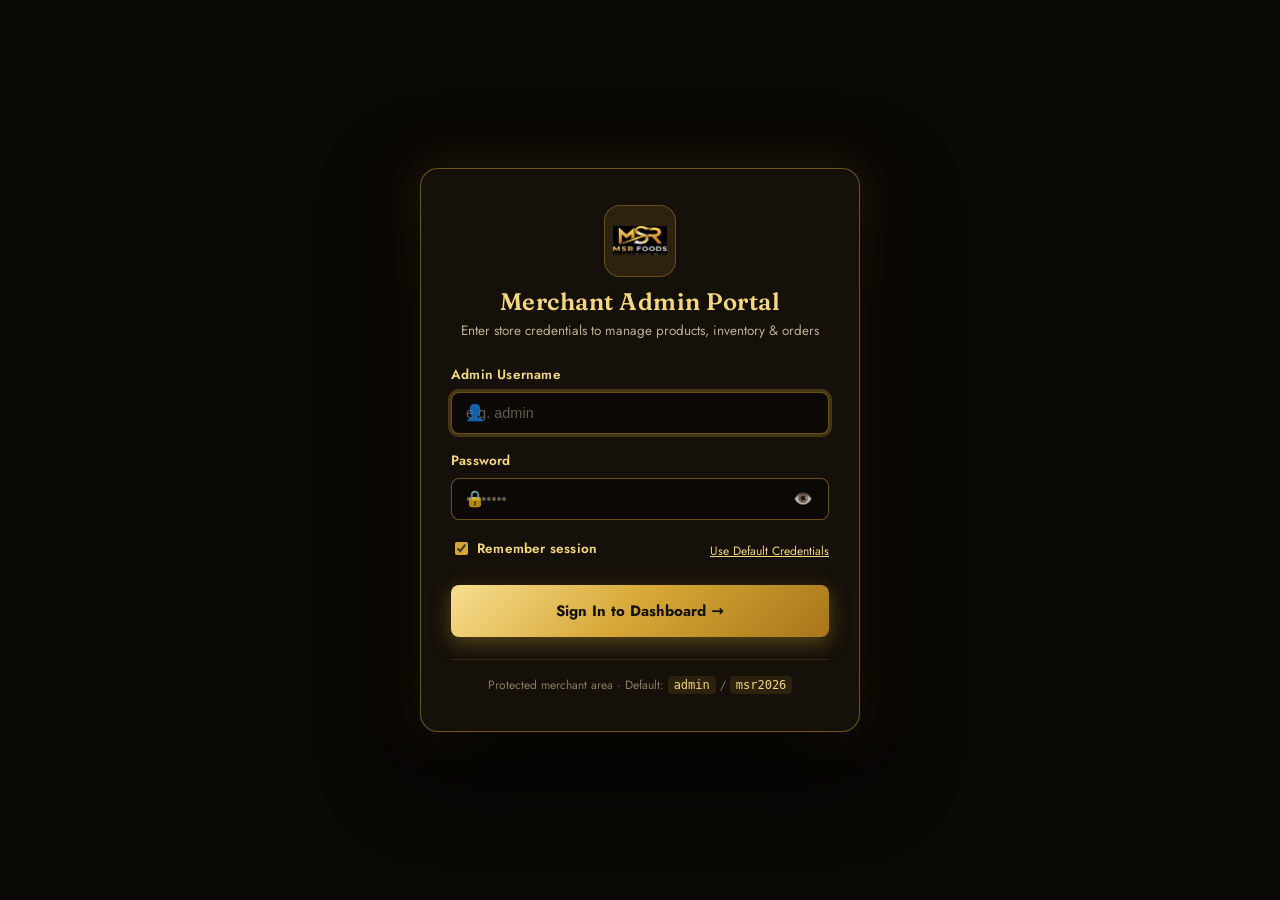
<file: 1. Admin/index.html>
<!DOCTYPE html>
<html lang="en" itemscope itemtype="https://schema.org/WebPage">
<head>
  <meta charset="utf-8">
  <meta name="viewport" content="width=device-width, initial-scale=1, viewport-fit=cover">
  <title>MSR Admin Portal | Operations & Orders</title>
  <meta name="description" content="MSR Foods Merchant Admin Portal — Real-time orders, stock inventory, and operations.">
  <meta property="og:type" content="website">
  <meta property="og:title" content="MSR Foods | Pure Taste. Natural Goodness.">
  <meta property="og:description" content="Premium Honey Nut Mix — almonds, walnuts, cashews, pistachios &amp; raw mountain honey. Pakistan-wide delivery. PKR 899–2,999.">
  <meta property="og:url" content="https://msrfoodsofficial.food">
  <meta property="og:image" content="https://msrfoodsofficial.food/assets/images/products/pair.webp">
  <meta property="og:site_name" content="MSR Foods">
  <meta name="twitter:card" content="summary_large_image">
  <meta name="twitter:title" content="MSR Foods | Pure Taste. Natural Goodness.">
  <meta name="twitter:description" content="Premium Honey Nut Mix with raw mountain honey &amp; roasted dry fruits. COD Pakistan-wide.">
  <meta name="twitter:image" content="https://msrfoodsofficial.food/assets/images/products/pair.webp">
  <link rel="canonical" href="https://msrfoodsofficial.food/">
  <meta name="google-site-verification" content="1hdpR8iK4roeeS8dhqDY_ecu3z83Ap7bl2CWln9hc6o">
  <meta name="theme-color" content="#120f0a">

  <!-- Favicon & Web Icons -->
  <!-- Primary: SVG for modern browsers -->
  <link rel="icon" type="image/svg+xml" href="assets/images/favicon.svg">
  <!-- Fallback PNG for Google Search, older browsers, PWA -->
  <link rel="icon" type="image/png" sizes="32x32" href="assets/images/favicon-32.png">
  <link rel="icon" type="image/png" sizes="192x192" href="assets/images/favicon-192.png">
  <link rel="icon" type="image/png" sizes="512x512" href="assets/images/favicon-512.png">
  <!-- Apple Touch Icon (iOS home screen) -->
  <link rel="apple-touch-icon" sizes="192x192" href="assets/images/favicon-192.png">
  <!-- ICO fallback for legacy crawlers (Google) -->
  <link rel="shortcut icon" href="/favicon.ico">

  <!-- Fonts Preconnect & Stylesheet -->
  <link rel="preconnect" href="https://fonts.googleapis.com">
  <link rel="preconnect" href="https://fonts.gstatic.com" crossorigin>
  <link href="https://fonts.googleapis.com/css2?family=Fraunces:opsz,wght@9..144,500;9..144,600;9..144,700&family=Jost:wght@400;500;600;700&display=swap" rel="stylesheet">

  <!-- Shared Design System & UI Kit Styles -->
  <link rel="stylesheet" href="styles/theme.css?v=4">
  <link rel="stylesheet" href="styles/ui-kit.css?v=5">
  <link rel="stylesheet" href="styles/admin.css?v=16">
  <!-- Early Auth Guard & Styles -->
  <script>
    (function() {
      var key = "msr_admin_session_auth";
      var authed = !!(sessionStorage.getItem(key) || localStorage.getItem(key));
      if (!authed) {
        document.documentElement.classList.add("admin-logged-out");
        document.documentElement.classList.remove("admin-logged-in");
      } else {
        document.documentElement.classList.add("admin-logged-in");
        document.documentElement.classList.remove("admin-logged-out");
      }
    })();

    // Global Standalone Auth Handlers (Available immediately)
    function handleAdminSignIn(e) {
      if (e && e.preventDefault) e.preventDefault();
      var uInput = document.getElementById("loginUsername");
      var pInput = document.getElementById("loginPassword");
      var rememberCheckbox = document.getElementById("rememberMe");
      var errBox = document.getElementById("authErrorMsg");

      var username = (uInput ? uInput.value : "").trim().toLowerCase();
      var password = (pInput ? pInput.value : "").trim();

      var cfg = (window.BRAND_CONFIG && window.BRAND_CONFIG.auth) || {};
      var validUser = (cfg.username || "admin").toLowerCase();
      var validPass = cfg.password || "password123";
      var fallbacks = (cfg.fallbackPasswords || []).concat(["msr2026", "admin123", "password123", "admin"]);

      var userMatches = username === validUser || username === "msr" || username === "admin" || username === "msrfoods";
      var passMatches = password === validPass || fallbacks.indexOf(password) !== -1;

      if (userMatches && passMatches) {
        if (errBox) errBox.style.display = "none";
        var token = "auth_" + Date.now() + "_" + Math.random().toString(36).slice(2);
        var key = "msr_admin_session_auth";
        if (rememberCheckbox && rememberCheckbox.checked) {
          localStorage.setItem(key, token);
        } else {
          sessionStorage.setItem(key, token);
        }

        document.documentElement.classList.remove("admin-logged-out");
        document.documentElement.classList.add("admin-logged-in");

        var authScreen = document.getElementById("adminAuthScreen");
        var appContainer = document.getElementById("adminAppContainer");
        if (authScreen) authScreen.style.display = "none";
        if (appContainer) appContainer.style.display = "flex";

        if (typeof toast === "function") {
          toast("Welcome back, Merchant Admin!");
        }
        if (typeof initAdmin === "function") {
          try { initAdmin(); } catch (err) { console.error("initAdmin err:", err); }
        }
      } else {
        if (errBox) {
          errBox.textContent = "Invalid username or password. Default: admin / msr2026";
          errBox.style.display = "block";
        }
        if (pInput) {
          pInput.value = "";
          pInput.focus();
        }
      }
    }

    function togglePasswordVisibility() {
      var p = document.getElementById("loginPassword");
      if (!p) return;
      p.type = p.type === "password" ? "text" : "password";
    }

    function fillDemoCredentials() {
      var u = document.getElementById("loginUsername");
      var p = document.getElementById("loginPassword");
      if (u) u.value = "admin";
      if (p) p.value = "msr2026";
      var errBox = document.getElementById("authErrorMsg");
      if (errBox) errBox.style.display = "none";
    }

    function adminSignOut() {
      var key = "msr_admin_session_auth";
      localStorage.removeItem(key);
      sessionStorage.removeItem(key);
      document.documentElement.classList.remove("admin-logged-in");
      document.documentElement.classList.add("admin-logged-out");

      var authScreen = document.getElementById("adminAuthScreen");
      var appContainer = document.getElementById("adminAppContainer");
      if (appContainer) appContainer.style.display = "none";
      if (authScreen) authScreen.style.display = "flex";

      var pInput = document.getElementById("loginPassword");
      if (pInput) pInput.value = "";
      var errBox = document.getElementById("authErrorMsg");
      if (errBox) errBox.style.display = "none";

      try { history.replaceState(null, "", window.location.pathname); } catch (e) {}
      if (typeof toast === "function") toast("Signed out successfully.");
    }

    window.handleAdminSignIn = handleAdminSignIn;
    window.togglePasswordVisibility = togglePasswordVisibility;
    window.fillDemoCredentials = fillDemoCredentials;
    window.adminSignOut = adminSignOut;
  </script>

  <style>
    html.admin-logged-out #adminAppContainer {
      display: none !important;
    }
    html.admin-logged-out #adminAuthScreen {
      display: flex !important;
    }
    html.admin-logged-in #adminAuthScreen {
      display: none !important;
    }
    html.admin-logged-in #adminAppContainer {
      display: flex !important;
    }

    .admin-body label, .dlg label, dialog label {
      color: #f4d77f !important;
      font-size: 13.5px !important;
      font-weight: 600 !important;
      letter-spacing: 0.015em !important;
      display: flex !important;
      align-items: center !important;
      gap: 6px !important;
      margin-bottom: 6px !important;
    }
    .admin-body label .req, .dlg label .req, dialog label .req {
      color: #ef4444 !important;
      font-weight: 700 !important;
      font-size: 14px !important;
    }
    .admin-body label .hint, .dlg label .hint, dialog label .hint {
      font-size: 11.5px !important;
      font-weight: 400 !important;
      color: #bdae8e !important;
    }
    .admin-body input:not([type="checkbox"]):not([type="radio"]):not([type="color"]),
    .admin-body select,
    .admin-body textarea,
    .dlg input:not([type="checkbox"]):not([type="radio"]):not([type="color"]),
    .dlg select,
    .dlg textarea,
    dialog input:not([type="checkbox"]):not([type="radio"]):not([type="color"]),
    dialog select,
    dialog textarea {
      width: 100% !important;
      background: #14100a !important;
      border: 1.5px solid rgba(214, 167, 54, 0.35) !important;
      color: #fffdf8 !important;
      border-radius: 8px !important;
      padding: 12px 14px !important;
      font-size: 14.5px !important;
      box-sizing: border-box !important;
      transition: all 0.2s ease !important;
    }
    .admin-body input:focus, .admin-body select:focus, .admin-body textarea:focus,
    .dlg input:focus, .dlg select:focus, .dlg textarea:focus,
    dialog input:focus, dialog select:focus, dialog textarea:focus {
      background: #1c160e !important;
      border-color: #d6a736 !important;
      box-shadow: 0 0 0 3px rgba(214, 167, 54, 0.25) !important;
      outline: none !important;
    }
    .admin-body input::placeholder, .admin-body textarea::placeholder,
    .dlg input::placeholder, .dlg textarea::placeholder,
    dialog input::placeholder, dialog textarea::placeholder {
      color: rgba(189, 174, 142, 0.5) !important;
    }
  </style>

  <!-- SEO/GEO: Organization Schema -->
  <script type="application/ld+json">
  {
    "@context": "https://schema.org",
    "@type": ["Organization", "OnlineStore", "Brand"],
    "@id": "https://msrfoodsofficial.food/#organization",
    "name": "MSR Foods",
    "legalName": "MSR Foods",
    "alternateName": ["MSR", "MSR Foods Official", "MSR Foods Pakistan"],
    "url": "https://msrfoodsofficial.food",
    "logo": {
      "@type": "ImageObject",
      "url": "https://msrfoodsofficial.food/assets/images/logo.webp"
    },
    "foundingDate": "2026",
    "description": "A premium blend of honey, almonds, walnuts, cashews, pistachios, peanuts, pumpkin seeds, sunflower seeds and sesame seeds. Pakistan-wide delivery.",
    "slogan": "Pure Taste. Natural Goodness.",
    "areaServed": {
      "@type": "Country",
      "name": "Pakistan"
    },
    "address": {
      "@type": "PostalAddress",
      "streetAddress": "Kohat",
      "addressLocality": "Kohat",
      "addressRegion": "Khyber Pakhtunkhwa",
      "addressCountry": "PK"
    },
    "contactPoint": [
      {
        "@type": "ContactPoint",
        "telephone": "+923159935600",
        "contactType": "customer service",
        "availableLanguage": ["English", "Urdu"],
        "hoursAvailable": {
          "@type": "OpeningHoursSpecification",
          "dayOfWeek": ["Monday","Tuesday","Wednesday","Thursday","Friday","Saturday","Sunday"],
          "opens": "00:00",
          "closes": "23:59"
        }
      },
      {
        "@type": "ContactPoint",
        "email": "msrfoods.official@gmail.com",
        "contactType": "customer service"
      }
    ],
    "hasMap": "https://share.google/4qYt5oe9pBqKFpKce",
    "sameAs": [
      "https://share.google/4qYt5oe9pBqKFpKce",
      "https://www.wikidata.org/wiki/Q141989418",
      "https://www.youtube.com/@MSRFoods-official-pk",
      "https://www.facebook.com/USSPRODUCTIONLEVEL",
      "https://www.instagram.com/msrfoods.official",
      "https://www.tiktok.com/@msrfoodsoffical?lang=en"
    ],
    "knowsAbout": [
      "Natural Honey","Dry Fruits","Honey Nut Mix","Pakistani Food","Superfoods",
      "Artisanal Food Products","Raw Mountain Honey","Nutritional Snacks",
      "E-commerce Pakistan","COD Pakistan"
    ],
    "hasOfferCatalog": {
      "@type": "OfferCatalog",
      "name": "MSR Foods Product Catalog",
      "url": "https://msrfoodsofficial.food/catalog.json"
    },
    "aggregateRating": {
      "@type": "AggregateRating",
      "ratingValue": 5.0,
      "reviewCount": 3,
      "bestRating": 5,
      "worstRating": 1
    }
  }
  </script>

  <!-- SEO/GEO: Product ItemList Schema -->
  <script type="application/ld+json">
  {
    "@context": "https://schema.org",
    "@type": "ItemList",
    "name": "MSR Foods — Honey Nut Mix Products",
    "url": "https://msrfoodsofficial.food",
    "numberOfItems": 3,
    "itemListElement": [
      {
        "@type": "ListItem",
        "position": 1,
        "item": {
          "@type": "Product",
          "@id": "https://msrfoodsofficial.food/products/honey-nut-mix-500g",
          "name": "MSR Honey Nut Mix 500g",
          "sku": "MSR-HNM-500G",
          "url": "https://msrfoodsofficial.food/products/honey-nut-mix-500g",
          "description": "Our signature 500g Honey Nut Mix — raw mountain honey blended with California almonds, Kashmiri walnuts, cashews, Iranian pistachios, peanuts, pumpkin seeds, sunflower seeds, and sesame seeds.",
          "image": "https://msrfoodsofficial.food/assets/images/products/500g.webp",
          "brand": { "@type": "Brand", "name": "MSR Foods" },
          "weight": { "@type": "QuantitativeValue", "value": 500, "unitCode": "GRM" },
          "nutrition": {
            "@type": "NutritionInformation",
            "servingSize": "100g",
            "calories": "510 calories",
            "proteinContent": "15.4 g",
            "fatContent": "32.8 g",
            "carbohydrateContent": "41.6 g",
            "fiberContent": "6.2 g"
          },
          "offers": {
            "@type": "Offer",
            "priceCurrency": "PKR",
            "price": "1599",
            "priceValidUntil": "2027-12-31",
            "availability": "https://schema.org/InStock",
            "itemCondition": "https://schema.org/NewCondition",
            "seller": { "@type": "Organization", "name": "MSR Foods" }
          },
          "aggregateRating": {
            "@type": "AggregateRating",
            "ratingValue": 5.0,
            "reviewCount": 3,
            "bestRating": 5
          },
          "review": [
            {
              "@type": "Review",
              "author": { "@type": "Person", "name": "Zainab R." },
              "datePublished": "2026-10-01",
              "reviewBody": "Finest quality honey nut mix I have tasted",
              "reviewRating": { "@type": "Rating", "ratingValue": 5, "bestRating": 5 }
            },
            {
              "@type": "Review",
              "author": { "@type": "Person", "name": "Bilal K." },
              "datePublished": "2026-10-01",
              "reviewBody": "Delivered quickly to Islamabad",
              "reviewRating": { "@type": "Rating", "ratingValue": 5, "bestRating": 5 }
            },
            {
              "@type": "Review",
              "author": { "@type": "Person", "name": "Farhan M." },
              "datePublished": "2026-09-01",
              "reviewBody": "Daily morning superfood",
              "reviewRating": { "@type": "Rating", "ratingValue": 5, "bestRating": 5 }
            }
          ]
        }
      },
      {
        "@type": "ListItem",
        "position": 2,
        "item": {
          "@type": "Product",
          "@id": "https://msrfoodsofficial.food/products/honey-nut-mix-1kg",
          "name": "MSR Honey Nut Mix 1kg Family Pack",
          "sku": "MSR-HNM-1KG",
          "url": "https://msrfoodsofficial.food/products/honey-nut-mix-1kg",
          "description": "Our 1kg Family Pack Honey Nut Mix — the best-value option for families who love the goodness of raw mountain honey and premium dry fruits every day.",
          "image": "https://msrfoodsofficial.food/assets/images/products/1kg.webp",
          "brand": { "@type": "Brand", "name": "MSR Foods" },
          "weight": { "@type": "QuantitativeValue", "value": 1000, "unitCode": "GRM" },
          "nutrition": {
            "@type": "NutritionInformation",
            "servingSize": "100g",
            "calories": "510 calories",
            "proteinContent": "15.4 g",
            "fatContent": "32.8 g",
            "carbohydrateContent": "41.6 g",
            "fiberContent": "6.2 g"
          },
          "offers": {
            "@type": "Offer",
            "priceCurrency": "PKR",
            "price": "2999",
            "priceValidUntil": "2027-12-31",
            "availability": "https://schema.org/InStock",
            "itemCondition": "https://schema.org/NewCondition",
            "seller": { "@type": "Organization", "name": "MSR Foods" }
          },
          "aggregateRating": {
            "@type": "AggregateRating",
            "ratingValue": 5.0,
            "reviewCount": 3,
            "bestRating": 5
          },
          "review": [
            {
              "@type": "Review",
              "author": { "@type": "Person", "name": "Zainab R." },
              "datePublished": "2026-10-01",
              "reviewBody": "Finest quality honey nut mix I have tasted",
              "reviewRating": { "@type": "Rating", "ratingValue": 5, "bestRating": 5 }
            },
            {
              "@type": "Review",
              "author": { "@type": "Person", "name": "Bilal K." },
              "datePublished": "2026-10-01",
              "reviewBody": "Delivered quickly to Islamabad",
              "reviewRating": { "@type": "Rating", "ratingValue": 5, "bestRating": 5 }
            },
            {
              "@type": "Review",
              "author": { "@type": "Person", "name": "Farhan M." },
              "datePublished": "2026-09-01",
              "reviewBody": "Daily morning superfood",
              "reviewRating": { "@type": "Rating", "ratingValue": 5, "bestRating": 5 }
            }
          ]
        }
      },
      {
        "@type": "ListItem",
        "position": 3,
        "item": {
          "@type": "Product",
          "@id": "https://msrfoodsofficial.food/products/honey-nut-mix-250g",
          "name": "MSR Honey Nut Mix 250g Starter Jar",
          "sku": "MSR-HNM-250G",
          "url": "https://msrfoodsofficial.food/products/honey-nut-mix-250g",
          "description": "Our 250g Starter Jar — perfect for first-time buyers to experience the rich taste of MSR Honey Nut Mix at an accessible price.",
          "image": "https://msrfoodsofficial.food/assets/images/products/250g.webp",
          "brand": { "@type": "Brand", "name": "MSR Foods" },
          "weight": { "@type": "QuantitativeValue", "value": 250, "unitCode": "GRM" },
          "nutrition": {
            "@type": "NutritionInformation",
            "servingSize": "100g",
            "calories": "510 calories",
            "proteinContent": "15.4 g",
            "fatContent": "32.8 g",
            "carbohydrateContent": "41.6 g",
            "fiberContent": "6.2 g"
          },
          "offers": {
            "@type": "Offer",
            "priceCurrency": "PKR",
            "price": "899",
            "priceValidUntil": "2027-12-31",
            "availability": "https://schema.org/InStock",
            "itemCondition": "https://schema.org/NewCondition",
            "seller": { "@type": "Organization", "name": "MSR Foods" }
          },
          "aggregateRating": {
            "@type": "AggregateRating",
            "ratingValue": 5.0,
            "reviewCount": 3,
            "bestRating": 5
          },
          "review": [
            {
              "@type": "Review",
              "author": { "@type": "Person", "name": "Zainab R." },
              "datePublished": "2026-10-01",
              "reviewBody": "Finest quality honey nut mix I have tasted",
              "reviewRating": { "@type": "Rating", "ratingValue": 5, "bestRating": 5 }
            },
            {
              "@type": "Review",
              "author": { "@type": "Person", "name": "Bilal K." },
              "datePublished": "2026-10-01",
              "reviewBody": "Delivered quickly to Islamabad",
              "reviewRating": { "@type": "Rating", "ratingValue": 5, "bestRating": 5 }
            },
            {
              "@type": "Review",
              "author": { "@type": "Person", "name": "Farhan M." },
              "datePublished": "2026-09-01",
              "reviewBody": "Daily morning superfood",
              "reviewRating": { "@type": "Rating", "ratingValue": 5, "bestRating": 5 }
            }
          ]
        }
      }
    ]
  }
  </script>
</head>
<body class="admin-body">

  <!-- Dedicated Full-Screen Merchant Sign In Screen (Visible only when logged out) -->
  <div id="adminAuthScreen" style="min-height:100vh;width:100vw;background:#0c0906;display:flex;align-items:center;justify-content:center;padding:24px;box-sizing:border-box;position:fixed;inset:0;z-index:2147483647;overflow-y:auto;">
    <div style="width:100%;max-width:440px;background:#151009;border:1.5px solid rgba(214,167,54,0.45);border-radius:18px;padding:36px 30px;box-shadow:0 30px 90px rgba(0,0,0,1), 0 0 50px rgba(214,167,54,0.18);box-sizing:border-box;color:#fffdf8;">
      
      <!-- Brand Logo & Header -->
      <div style="text-align:center;margin-bottom:24px;">
        <div style="width:72px;height:72px;margin:0 auto 12px;border-radius:16px;background:rgba(214,167,54,0.12);border:1.5px solid rgba(214,167,54,0.35);display:flex;align-items:center;justify-content:center;overflow:hidden;padding:8px;box-sizing:border-box;">
          <img src="assets/images/logo.webp" alt="MSR Foods Logo" style="max-width:100%;max-height:100%;object-fit:contain;display:block;" onerror="this.style.display='none'">
        </div>
        <h2 style="font-family:'Fraunces', Georgia, serif;font-size:24px;color:#f4d77f;margin:0 0 6px 0;letter-spacing:0.02em;">Merchant Admin Portal</h2>
        <p style="font-size:13.5px;color:#bdae8e;margin:0;line-height:1.45;">Enter store credentials to manage products, inventory & orders</p>
      </div>

      <!-- Sign In Form -->
      <form id="adminLoginForm" onsubmit="event.preventDefault(); handleAdminSignIn(event);">
        <div id="authErrorMsg" style="display:none;background:rgba(239,68,68,0.16);border:1px solid rgba(239,68,68,0.5);color:#fca5a5;padding:11px 14px;border-radius:8px;font-size:13px;margin-bottom:16px;line-height:1.4;"></div>

        <div style="margin-bottom:16px;">
          <label for="loginUsername" style="color:#f4d77f;font-size:13px;font-weight:600;display:block;margin-bottom:8px;">Admin Username</label>
          <div style="position:relative;display:flex;align-items:center;">
            <span style="position:absolute;left:14px;font-size:16px;pointer-events:none;opacity:0.8;">👤</span>
            <input type="text" id="loginUsername" placeholder="e.g. admin" required autocomplete="username"
              style="width:100%;box-sizing:border-box;background:#0b0805 !important;border:1.5px solid rgba(214,167,54,0.45) !important;color:#fffdf8 !important;border-radius:8px;padding:13px 14px 13px 44px;font-size:14.5px;outline:none;">
          </div>
        </div>

        <div style="margin-bottom:18px;">
          <label for="loginPassword" style="color:#f4d77f;font-size:13px;font-weight:600;display:block;margin-bottom:8px;">Password</label>
          <div style="position:relative;display:flex;align-items:center;">
            <span style="position:absolute;left:14px;font-size:16px;pointer-events:none;opacity:0.8;">🔒</span>
            <input type="password" id="loginPassword" placeholder="••••••••" required autocomplete="current-password"
              style="width:100%;box-sizing:border-box;background:#0b0805 !important;border:1.5px solid rgba(214,167,54,0.45) !important;color:#fffdf8 !important;border-radius:8px;padding:13px 44px 13px 44px;font-size:14.5px;outline:none;">
            <button type="button" onclick="togglePasswordVisibility()" aria-label="Toggle password visibility"
              style="position:absolute;right:12px;background:none;border:none;cursor:pointer;font-size:16px;padding:4px;opacity:0.75;color:#f4d77f;">👁️</button>
          </div>
        </div>

        <div style="display:flex;justify-content:space-between;align-items:center;margin-bottom:20px;">
          <label style="font-size:12.5px;display:flex;align-items:center;gap:6px;cursor:pointer;color:#bdae8e;margin:0;">
            <input type="checkbox" id="rememberMe" checked style="accent-color:#d6a736;cursor:pointer;"> Remember session
          </label>
          <button type="button" onclick="fillDemoCredentials()"
            style="background:none;border:none;color:#f4d77f;font-size:12px;cursor:pointer;text-decoration:underline;padding:0;font-family:inherit;">Use Default Credentials</button>
        </div>

        <button type="submit" onclick="handleAdminSignIn(event)" id="signInSubmitBtn"
          style="width:100%;padding:14px;font-size:15px;font-weight:700;color:#14100a;background:linear-gradient(135deg, #f7de8f 0%, #d6a736 48%, #a8761a 100%);border:none;border-radius:8px;cursor:pointer;box-shadow:0 6px 20px rgba(214,167,54,0.35);transition:all 0.2s ease;">
          Sign In to Dashboard →
        </button>
      </form>

      <div style="text-align:center;font-size:12px;color:#8a7a60;margin-top:22px;padding-top:16px;border-top:1px solid rgba(214,167,54,0.15);">
        Protected merchant area · Default: <code style="color:#f4d77f;background:rgba(214,167,54,0.12);padding:2px 6px;border-radius:4px;">admin</code> / <code style="color:#f4d77f;background:rgba(214,167,54,0.12);padding:2px 6px;border-radius:4px;">msr2026</code>
      </div>
    </div>
  </div>

  <!-- Protected Admin App Container (Hidden until user is authenticated) -->
  <div id="adminAppContainer" style="display:none;min-height:100vh;width:100%;">

  <!-- Sidebar Navigation -->
  <aside class="admin-sidebar" id="adminSidebar">
    <div class="sidebar-brand">
      <img src="assets/images/logo.webp" alt="Store Logo">
      <div>
        <div class="brand-title brand-name-dynamic">MSR Foods</div>
        <span class="portal-badge">Admin Portal</span>
      </div>
    </div>

    <nav class="sidebar-nav">
      <div class="nav-item active" data-tab="dashboard" onclick="switchTab('dashboard')">
        <svg viewBox="0 0 24 24" fill="none" stroke="currentColor" stroke-width="2"><rect width="7" height="9" x="3" y="3" rx="1"/><rect width="7" height="5" x="14" y="3" rx="1"/><rect width="7" height="9" x="14" y="12" rx="1"/><rect width="7" height="5" x="3" y="16" rx="1"/></svg>
        <span>Dashboard</span>
      </div>
      <div class="nav-item" data-tab="orders" onclick="switchTab('orders')">
        <svg viewBox="0 0 24 24" fill="none" stroke="currentColor" stroke-width="2"><path d="M6 2 3 6v14a2 2 0 0 0 2 2h14a2 2 0 0 0 2-2V6l-3-4z"/><path d="M3 6h18"/><path d="M16 10a4 4 0 0 1-8 0"/></svg>
        <span>Orders</span>
      </div>
      <div class="nav-item" data-tab="products" onclick="switchTab('products')">
        <svg viewBox="0 0 24 24" fill="none" stroke="currentColor" stroke-width="2"><path d="m7.5 4.27 9 5.15M21 8a2 2 0 0 0-1-1.73l-7-4a2 2 0 0 0-2 0l-7 4A2 2 0 0 0 3 8v8a2 2 0 0 0 1 1.73l7 4a2 2 0 0 0 2 0l7-4A2 2 0 0 0 21 16Z"/><path d="m3.3 7 8.7 5 8.7-5M12 22V12"/></svg>
        <span>Products & Stock</span>
      </div>
      <div class="nav-item" data-tab="coupons" onclick="switchTab('coupons')">
        <svg viewBox="0 0 24 24" fill="none" stroke="currentColor" stroke-width="2"><path d="M20.59 13.41l-7.17 7.17a2 2 0 0 1-2.83 0L2 12V2h10l8.59 8.59a2 2 0 0 1 0 2.82z"/><line x1="7" y1="7" x2="7.01" y2="7"/></svg>
        <span>Coupons & Promos</span>
      </div>
      <div class="nav-item" data-tab="customizer" onclick="switchTab('customizer')">
        <svg viewBox="0 0 24 24" fill="none" stroke="currentColor" stroke-width="2"><circle cx="13.5" cy="6.5" r=".5" fill="currentColor"/><circle cx="17.5" cy="10.5" r=".5" fill="currentColor"/><circle cx="8.5" cy="7.5" r=".5" fill="currentColor"/><circle cx="6.5" cy="12.5" r=".5" fill="currentColor"/><path d="M12 2C6.5 2 2 6.5 2 12s4.5 10 10 10c.926 0 1.648-.746 1.648-1.688 0-.437-.18-.835-.437-1.125-.29-.289-.438-.652-.438-1.125a1.64 1.64 0 0 1 1.668-1.668h1.996c3.051 0 5.555-2.503 5.555-5.554C21.965 6.012 17.461 2 12 2z"/></svg>
        <span>White-Label Theming</span>
      </div>
      <div class="nav-item" data-tab="settings" onclick="switchTab('settings')">
        <svg viewBox="0 0 24 24" fill="none" stroke="currentColor" stroke-width="2"><path d="M12.22 2h-.44a2 2 0 0 0-2 2v.18a2 2 0 0 1-1 1.73l-.43.25a2 2 0 0 1-2 0l-.15-.08a2 2 0 0 0-2.73.73l-.22.38a2 2 0 0 0 .73 2.73l.15.1a2 2 0 0 1 1 1.72v.51a2 2 0 0 1-1 1.74l-.15.09a2 2 0 0 0-.73 2.73l.22.38a2 2 0 0 0 2.73.73l.15-.08a2 2 0 0 1 2 0l.43.25a2 2 0 0 1 1 1.73V20a2 2 0 0 0 2 2h.44a2 2 0 0 0 2-2v-.18a2 2 0 0 1 1-1.73l.43-.25a2 2 0 0 1 2 0l.15.08a2 2 0 0 0 2.73-.73l.22-.39a2 2 0 0 0-.73-2.73l-.15-.08a2 2 0 0 1-1-1.74v-.5a2 2 0 0 1 1-1.74l.15-.09a2 2 0 0 0 .73-2.73l-.22-.38a2 2 0 0 0-2.73-.73l-.15.08a2 2 0 0 1-2 0l-.43-.25a2 2 0 0 1-1-1.73V4a2 2 0 0 0-2-2z"/><circle cx="12" cy="12" r="3"/></svg>
        <span>Store Settings</span>
      </div>
    </nav>

    <div class="sidebar-footer">
      <div class="store-status">
        <span class="pulse-dot"></span>
        <span>Store Live</span>
      </div>
      <a class="btn btn-xs btn-line" id="liveStoreBtn" href="http://localhost:8080/" target="_blank" rel="noopener">Live Store ↗</a>
      <button class="btn btn-xs btn-danger-line" onclick="adminSignOut()" style="margin-top:8px;width:100%;font-size:11px">🚪 Sign Out</button>
    </div>
  </aside>

  <!-- Main Content Layout -->
  <main class="admin-main">
    <!-- Topbar -->
    <header class="admin-topbar">
      <div class="topbar-left">
        <h1 class="topbar-title" id="topbarTitle">Dashboard</h1>
      </div>
      <div class="topbar-right" style="display:flex;align-items:center;gap:8px;flex-wrap:wrap">
        <span class="tag tag-gold" style="font-size:12px">Pakistan Region (PKR)</span>
        <button class="btn btn-sm btn-line" onclick="exportBrandConfig()" title="Export configuration and instructions">Deploy & Export</button>
        <button class="btn btn-sm btn-danger-line" onclick="adminSignOut()" title="Sign Out of Admin Portal">🚪 Sign Out</button>
      </div>
    </header>

    <!-- Content Tabs Container -->
    <div class="admin-content">

      <!-- TAB 1: DASHBOARD -->
      <section class="tab-panel active" id="tab-dashboard">
        <div class="metrics-grid">
          <div class="metric-card">
            <div class="metric-header">
              <span class="metric-title">Gross Revenue</span>
              <div class="metric-icon">💰</div>
            </div>
            <div class="metric-value" id="kpiRevenue">PKR 0</div>
            <div class="metric-trend">↑ +18.4% from last week</div>
          </div>
          <div class="metric-card">
            <div class="metric-header">
              <span class="metric-title">Total Orders</span>
              <div class="metric-icon">📦</div>
            </div>
            <div class="metric-value" id="kpiOrders">0</div>
            <div class="metric-trend">↑ Real-time synced</div>
          </div>
          <div class="metric-card">
            <div class="metric-header">
              <span class="metric-title">Jars Sold</span>
              <div class="metric-icon">🍯</div>
            </div>
            <div class="metric-value" id="kpiUnits">0</div>
            <div class="metric-trend">↑ High demand</div>
          </div>
          <div class="metric-card">
            <div class="metric-header">
              <span class="metric-title">Average Order Value</span>
              <div class="metric-icon">📈</div>
            </div>
            <div class="metric-value" id="kpiAov">PKR 0</div>
            <div class="metric-trend">↑ Flat rate shipping</div>
          </div>
        </div>

        <div class="panel-card">
          <div class="panel-card-header">
            <h3>Recent Customer Orders</h3>
            <button class="btn btn-xs btn-line" onclick="document.querySelector('[data-tab=orders]').click()">View All Orders →</button>
          </div>
          <div class="table-responsive">
            <table class="admin-table">
              <thead>
                <tr>
                  <th>Order ID</th>
                  <th>Customer</th>
                  <th>Date</th>
                  <th>Total</th>
                  <th>Status</th>
                  <th>Action</th>
                </tr>
              </thead>
              <tbody id="recentOrdersTable"></tbody>
            </table>
          </div>
        </div>
      </section>

      <!-- TAB 2: ORDERS MANAGEMENT -->
      <section class="tab-panel" id="tab-orders">
        <div style="display:flex;justify-content:space-between;align-items:center;margin-bottom:20px;flex-wrap:wrap;gap:16px">
          <div>
            <h2 style="font-size:24px;margin:0">Customer Orders & Consignments</h2>
            <p style="color:var(--mute-dark);font-size:14px;margin-top:4px">Track customer shipments, approve orders, and generate WhatsApp receipts.</p>
          </div>
          <div style="display:flex;gap:10px;align-items:center;flex-wrap:wrap">
            <button class="btn btn-line btn-sm" onclick="manualRefreshOrders()" id="btnRefreshOrders" title="Check database for latest orders">
              <svg viewBox="0 0 24 24" style="width:14px;height:14px;stroke:currentColor;fill:none;stroke-width:2;vertical-align:middle;margin-right:5px"><path d="M21.5 2v6h-6M2.5 22v-6h6M2 11.5a10 10 0 0 1 18.8-4.3M22 12.5a10 10 0 0 1-18.8 4.2"/></svg>
              Refresh Orders
            </button>
            <button class="btn btn-gold btn-sm" onclick="openAddOrderModal()">
              + Add New Order
            </button>
          </div>
        </div>

        <div class="filter-bar">
          <div class="filter-pills">
            <span class="filter-pill active" data-filter="all">All Orders</span>
            <span class="filter-pill" data-filter="pending">Pending</span>
            <span class="filter-pill" data-filter="approved">Approved</span>
            <span class="filter-pill" data-filter="processing">Processing</span>
            <span class="filter-pill" data-filter="dispatched">Dispatched</span>
            <span class="filter-pill" data-filter="delivered">Delivered</span>
            <span class="filter-pill" data-filter="cancelled">Cancelled</span>
            <span class="filter-pill filter-pill-trash" data-filter="deleted" id="deletedOrdersFilterPill">Trash</span>
          </div>
          <div class="f" style="width:280px">
            <input type="search" id="orderSearchInput" placeholder="Search orders by ID, name, city...">
          </div>
        </div>

        <div class="panel-card">
          <div class="table-responsive">
            <table class="admin-table">
              <thead>
                <tr>
                  <th>Order ID & Date</th>
                  <th>Customer & City</th>
                  <th>Phone / WhatsApp</th>
                  <th>Total & Payment</th>
                  <th>Status</th>
                  <th>Actions</th>
                </tr>
              </thead>
              <tbody id="ordersTableBody"></tbody>
            </table>
          </div>
        </div>
      </section>

      <!-- TAB 3: PRODUCTS & INVENTORY -->
      <section class="tab-panel" id="tab-products">
        <div style="display:flex;justify-content:space-between;align-items:center;margin-bottom:20px;flex-wrap:wrap;gap:16px">
          <div>
            <h2 style="font-size:24px;margin:0">Product Catalog & Inventory</h2>
            <p style="color:var(--mute-dark);font-size:14px;margin-top:4px">Manage active store items, weights, and live pricing.</p>
          </div>
          <button class="btn btn-gold btn-sm" onclick="openAddProductModal()">
            + Add New Product
          </button>
        </div>

        <!-- Product Inventory Filters -->
        <div class="filter-bar">
          <div class="filter-pills" id="productFilterPills">
            <span class="filter-pill active" data-prod-filter="all">All (<span id="countAllProds">0</span>)</span>
            <span class="filter-pill" data-prod-filter="instock">In Stock (<span id="countInStock">0</span>)</span>
            <span class="filter-pill" data-prod-filter="outofstock">Out of Stock (<span id="countOutOfStock">0</span>)</span>
          </div>
          <div class="f" style="width:280px">
            <input type="search" id="productSearchInput" placeholder="Search products by title, size...">
          </div>
        </div>

        <div class="inventory-grid" id="inventoryGridContainer"></div>
      </section>

      <!-- TAB 3.5: COUPONS & AUTO-APPLIED PROMOS -->
      <section class="tab-panel" id="tab-coupons">
        <div style="display:flex;justify-content:space-between;align-items:center;margin-bottom:24px;flex-wrap:wrap;gap:14px">
          <div>
            <h2 style="font-size:24px;color:var(--cream)">Coupons & Promotional Campaigns</h2>
            <p style="font-size:14px;color:var(--mute-dark);margin-top:4px">Create discount codes or auto-applied launch offers (highlights automatically on the website &amp; checkout).</p>
          </div>
          <button class="btn btn-gold btn-sm" onclick="openCouponModal()">+ Create New Coupon</button>
        </div>

        <div class="filter-bar">
          <div class="filter-pills" id="couponFilterPills">
            <span class="filter-pill active" data-coupon-filter="all">All</span>
            <span class="filter-pill" data-coupon-filter="active">Active</span>
            <span class="filter-pill" data-coupon-filter="auto">Auto-Applied</span>
            <span class="filter-pill" data-coupon-filter="inactive">Paused / Expired</span>
          </div>
          <div style="font-size:12.5px;color:var(--mute-dark)">
            Auto-applied promos sync cleanly to the storefront via settings cache (~1 min).
          </div>
        </div>

        <div class="coupons-grid" id="couponsGridContainer"></div>
      </section>

      <!-- TAB 4: WHITE-LABEL THEMING & UI KIT PLAYGROUND -->
      <section class="tab-panel" id="tab-customizer">
        <div class="customizer-layout">
          <div class="panel-card">
            <h3 style="margin-bottom:12px">White-Label Branding Controls</h3>
            <p style="color:var(--mute-dark);font-size:14px;margin-bottom:24px">Change brand name, colors, and preset styles. Both the front-end website and this admin portal update immediately.</p>

            <div class="customizer-form">
              <div class="f">
                <label for="themePresetSelect">Select Theme Preset / UI Kit Style</label>
                <select id="themePresetSelect">
                  <option value="luxury-gold">Luxury Gold & Obsidian (Default MSR)</option>
                  <option value="emerald-forest">Emerald & Organic Forest (Herbal/Botanical)</option>
                  <option value="royal-sapphire">Royal Sapphire & Platinum (Tech/Modern)</option>
                  <option value="crimson-velvet">Crimson Velvet & Vanilla (Confectionery/Gourmet)</option>
                  <option value="nordic-minimal">Nordic Minimalist Slate (Clean Monochrome)</option>
                </select>
              </div>

              <div class="f">
                <label for="customBrandName">Brand / Store Name</label>
                <input id="customBrandName" type="text" placeholder="e.g. MSR Foods, NutraGlow, Gourmet Harvest">
              </div>

              <div class="f">
                <label for="customTagline">Brand Tagline</label>
                <input id="customTagline" type="text" placeholder="e.g. Pure Taste. Natural Goodness.">
              </div>

              <div class="f">
                <label>Primary Brand Accent Color</label>
                <div class="color-input-wrap">
                  <input type="color" id="customPrimaryColor" value="#d6a736">
                  <span id="primaryHexLabel">#D6A736</span>
                </div>
              </div>

              <div style="display:flex;flex-direction:column;gap:10px;margin-top:16px">
                <button class="btn btn-gold btn-block" onclick="syncAndBuildDeployments(); toast('Brand settings & theme saved to database!');">💾 Save & Apply Branding</button>
                <button class="btn btn-line btn-block" onclick="exportBrandConfig()" style="font-size:12px;opacity:0.85">Export Config Code</button>
              </div>
            </div>
          </div>

          <!-- Live UI Kit Preview -->
          <div class="preview-card">
            <div class="preview-header">
              <span class="tag tag-gold" style="font-size:11px">Live Component Preview</span>
              <h2 id="previewBrandName" style="font-size:26px;margin:12px 0 4px;color:var(--gold-hi)">MSR Foods</h2>
              <p style="font-size:13.5px;color:var(--mute-dark)">Real-time preview of active UI Kit tokens & buttons</p>
            </div>

            <div style="display:flex;flex-direction:column;gap:16px">
              <div>
                <small style="color:var(--mute-dark);display:block;margin-bottom:6px">Primary Gradient Button</small>
                <button class="btn btn-gold btn-block">Add to Cart • PKR 1,599</button>
              </div>

              <div>
                <small style="color:var(--mute-dark);display:block;margin-bottom:6px">Outline Brand Button</small>
                <button class="btn btn-line btn-block">View Product Details</button>
              </div>

              <div style="display:flex;gap:10px;align-items:center;flex-wrap:wrap">
                <span class="status-pill status-pending">Pending</span>
                <span class="status-pill status-processing">Processing</span>
                <span class="status-pill status-delivered">Delivered</span>
              </div>
            </div>
          </div>
        </div>
      </section>

      <!-- TAB 5: STORE SETTINGS -->
      <section class="tab-panel" id="tab-settings">
        <!-- 0. Homepage Hero & Visual Showcase Images (Independent from Catalog) -->
        <div class="panel-card" style="max-width:820px;margin-bottom:24px">
          <div style="display:flex;align-items:center;gap:12px;margin-bottom:14px">
            <div style="width:38px;height:38px;border-radius:8px;background:rgba(214,167,54,0.15);color:var(--gold-hi);display:grid;place-items:center;font-size:18px">🖼️</div>
            <div>
              <h3 style="margin:0;font-size:18px">Homepage Hero & Showcase Images</h3>
              <p style="color:var(--mute-dark);font-size:13px;margin:2px 0 0">Manage homepage hero &amp; showcase visuals independently from your product catalog images.</p>
            </div>
          </div>

          <div class="hero-media-grid">
            <div class="hero-media-card">
              <div>
                <div style="font-weight:700;font-size:14px;color:var(--gold-hi)">Hero Section Image</div>
                <div style="font-size:12px;color:var(--mute-dark)">Top banner visual on your homepage</div>
              </div>
              <div class="hero-media-preview">
                <img id="heroImgPreview" src="assets/images/products/front.webp" alt="Homepage Hero Preview">
              </div>
              <input type="file" id="heroImgFileInput" accept="image/*" style="display:none" onchange="handleHeroMediaUpload('hero', event)">
              <div style="display:flex;gap:8px;flex-wrap:wrap">
                <button type="button" class="btn btn-xs btn-gold" onclick="document.getElementById('heroImgFileInput').click()">📤 Upload Hero Image</button>
                <button type="button" class="btn btn-xs btn-line" onclick="resetHeroMedia('hero')">Reset Default</button>
              </div>
            </div>

            <div class="hero-media-card">
              <div>
                <div style="font-weight:700;font-size:14px;color:var(--gold-hi)">Welcome &amp; Showcase Image</div>
                <div style="font-size:12px;color:var(--mute-dark)">Visual showcase banner image on homepage</div>
              </div>
              <div class="hero-media-preview">
                <img id="showcaseImgPreview" src="assets/images/products/pair.webp" alt="Homepage Showcase Preview">
              </div>
              <input type="file" id="showcaseImgFileInput" accept="image/*" style="display:none" onchange="handleHeroMediaUpload('showcase', event)">
              <div style="display:flex;gap:8px;flex-wrap:wrap">
                <button type="button" class="btn btn-xs btn-gold" onclick="document.getElementById('showcaseImgFileInput').click()">📤 Upload Showcase Image</button>
                <button type="button" class="btn btn-xs btn-line" onclick="resetHeroMedia('showcase')">Reset Default</button>
              </div>
            </div>
          </div>

          <div style="margin-top:16px;display:flex;align-items:center;gap:12px;flex-wrap:wrap">
            <button type="button" class="btn btn-gold btn-sm" id="btnPublishHeroMedia" onclick="publishHeroMediaSettings()">💾 Save &amp; Publish Homepage Images</button>
            <span style="font-size:12px;color:var(--mute-dark)">Changing a product's image will not affect these homepage visuals.</span>
          </div>
        </div>

        <!-- 1. Official Social Media Channels -->
        <div class="panel-card" style="max-width:820px;margin-bottom:24px">
          <div style="display:flex;align-items:center;gap:12px;margin-bottom:12px">
            <div style="width:38px;height:38px;border-radius:8px;background:rgba(214,167,54,0.15);color:var(--gold-hi);display:grid;place-items:center;font-size:18px">🌐</div>
            <div>
              <h3 style="margin:0;font-size:18px">Official Social Media Profiles & Links</h3>
              <p style="color:var(--mute-dark);font-size:13px;margin:2px 0 0">Configure official social channels rendered in your website footer and customer touchpoints.</p>
            </div>
          </div>

          <div class="fgrid">
            <div class="f">
              <label for="settingTiktok">🎵 TikTok Profile URL</label>
              <input type="url" id="settingTiktok" placeholder="https://www.tiktok.com/@msrfoodsoffical?lang=en">
              <small style="color:var(--mute-dark);font-size:11px">Live profile link for TikTok</small>
            </div>
            <div class="f">
              <label for="settingInstagram">📸 Instagram Profile URL</label>
              <input type="url" id="settingInstagram" placeholder="https://www.instagram.com/msrfoods.official">
              <small style="color:var(--mute-dark);font-size:11px">Official Instagram profile URL</small>
            </div>
            <div class="f">
              <label for="settingFacebook">📘 Facebook Page URL</label>
              <input type="url" id="settingFacebook" placeholder="https://www.facebook.com/share/...">
              <small style="color:var(--mute-dark);font-size:11px">Official Facebook page link</small>
            </div>
            <div class="f">
              <label for="settingYoutube">▶️ YouTube Channel URL (optional)</label>
              <input type="url" id="settingYoutube" placeholder="https://www.youtube.com/@...">
              <small style="color:var(--mute-dark);font-size:11px">Leave empty if not currently active</small>
            </div>
          </div>
        </div>

        <!-- 2. Store Contact & Customer Support -->
        <div class="panel-card" style="max-width:820px;margin-bottom:24px">
          <div style="display:flex;align-items:center;gap:12px;margin-bottom:12px">
            <div style="width:38px;height:38px;border-radius:8px;background:rgba(214,167,54,0.15);color:var(--gold-hi);display:grid;place-items:center;font-size:18px">📞</div>
            <div>
              <h3 style="margin:0;font-size:18px">Store Contact & Customer Support</h3>
              <p style="color:var(--mute-dark);font-size:13px;margin:2px 0 0">Customer service channels, WhatsApp instant checkout number, and store location.</p>
            </div>
          </div>

          <div class="fgrid">
            <div class="f">
              <label for="settingWhatsapp">💬 WhatsApp Number (Orders & Inquiries)</label>
              <input type="text" id="settingWhatsapp" placeholder="923159935600">
              <small style="color:var(--mute-dark);font-size:11px">Country code without '+' or dashes (e.g. 923159935600)</small>
            </div>
            <div class="f">
              <label for="settingPhone">📞 Local Support Phone</label>
              <input type="text" id="settingPhone" placeholder="03159935600">
              <small style="color:var(--mute-dark);font-size:11px">Displayed on contact page and receipts</small>
            </div>
            <div class="f">
              <label for="settingPhoneIntl">🌍 International Dialing Phone</label>
              <input type="text" id="settingPhoneIntl" placeholder="+923159935600">
              <small style="color:var(--mute-dark);font-size:11px">Used for tel: links (e.g. +923159935600)</small>
            </div>
            <div class="f">
              <label for="settingEmail">✉️ Official Support Email</label>
              <input type="email" id="settingEmail" placeholder="msrfoods.official@gmail.com">
              <small style="color:var(--mute-dark);font-size:11px">For customer contact form & mailto links</small>
            </div>
            <div class="f">
              <label for="settingSupportHours">🕒 Operating / Support Hours</label>
              <input type="text" id="settingSupportHours" placeholder="24/7 Available (Open 24 Hours)">
              <small style="color:var(--mute-dark);font-size:11px">Displayed on store contact section</small>
            </div>
            <div class="f">
              <label for="settingAddress">📍 Store Address / Dispatch City</label>
              <input type="text" id="settingAddress" placeholder="Kohat, Pakistan">
              <small style="color:var(--mute-dark);font-size:11px">Warehouse / dispatch location</small>
            </div>
          </div>
        </div>

        <!-- 3. Fulfillment, Courier Logistics & Delivery Fees -->
        <div class="panel-card" style="max-width:820px;margin-bottom:24px">
          <div style="display:flex;align-items:center;gap:12px;margin-bottom:12px">
            <div style="width:38px;height:38px;border-radius:8px;background:rgba(214,167,54,0.15);color:var(--gold-hi);display:grid;place-items:center;font-size:18px">🚚</div>
            <div>
              <h3 style="margin:0;font-size:18px">Fulfillment Logistics & Shipping Rates</h3>
              <p style="color:var(--mute-dark);font-size:13px;margin:2px 0 0">Nationwide courier delivery pricing and estimated delivery timelines.</p>
            </div>
          </div>

          <div class="fgrid">
            <div class="f">
              <label for="settingFee">Standard Courier Shipping Fee (PKR)</label>
              <input type="number" id="settingFee" placeholder="200">
            </div>
            <div class="f">
              <label for="settingFreeThreshold">Free Shipping Minimum Order (PKR)</label>
              <input type="number" id="settingFreeThreshold" placeholder="5000">
            </div>
            <div class="f full">
              <label for="settingEta">Estimated Nationwide Delivery Timeline</label>
              <input type="text" id="settingEta" placeholder="3–5 working days">
            </div>
          </div>

          <div style="margin-top:24px;display:flex;align-items:center;gap:14px;flex-wrap:wrap">
            <button class="btn btn-gold" id="btnSaveStoreSettings" onclick="openSaveSettingsConfirmation()">
              💾 Save & Publish to Website
            </button>
            <span style="font-size:12.5px;color:var(--mute-dark)">Shows confirmation popup before publishing directly to website</span>
          </div>
        </div>

        <!-- Database Admin Security Card -->
        <div class="panel-card" style="max-width:760px;margin-top:24px">
          <div style="display:flex;align-items:center;gap:12px;margin-bottom:12px">
            <div style="width:38px;height:38px;border-radius:8px;background:rgba(214,167,54,0.15);color:var(--gold-hi);display:grid;place-items:center;font-size:18px">🛡️</div>
            <div>
              <h3 style="margin:0;font-size:18px">Admin Database Credentials & Security</h3>
              <p style="color:var(--mute-dark);font-size:13px;margin:2px 0 0">Manage login credentials stored permanently in your Cloudflare D1 database.</p>
            </div>
          </div>

          <form onsubmit="event.preventDefault(); handleAdminPasswordChange();" style="margin-top:20px">
            <div class="fgrid">
              <div class="f full">
                <label for="changeUsername">Admin Username</label>
                <input type="text" id="changeUsername" value="admin" readonly style="opacity:0.85;cursor:not-allowed">
              </div>
              <div class="f">
                <label for="currentAdminPass">Current Password</label>
                <input type="password" id="currentAdminPass" placeholder="Enter current password" required>
              </div>
              <div class="f">
                <label for="newAdminPass">New Password</label>
                <input type="password" id="newAdminPass" placeholder="Enter new strong password" required minlength="6">
              </div>
            </div>
            <div style="display:flex;gap:16px;align-items:center;margin-top:20px;flex-wrap:wrap">
              <button type="submit" class="btn btn-gold btn-sm">Update Password in Database</button>
              <span id="passChangeMsg" style="font-size:13px;font-weight:600"></span>
            </div>
          </form>
        </div>
      </section>

    </div>
  </main>
  </div> <!-- /adminAppContainer -->

  <!-- Order Details Dialog -->
  <dialog id="dlg-order-details" aria-label="Order Details"></dialog>

  <!-- Add New Order Modal -->
  <dialog id="dlg-add-order-modal" aria-label="Add New Order"></dialog>

  <!-- Product Add / Edit Modal -->
  <dialog id="dlg-product-modal" aria-label="Product Editor"></dialog>

  <!-- Coupon Add / Edit Modal -->
  <dialog id="dlg-coupon-modal" aria-label="Coupon Editor"></dialog>

  <!-- Restock Product Modal -->
  <dialog id="dlg-restock-modal" aria-label="Restock Product"></dialog>

  <!-- Dispatch Consignment Modal -->
  <dialog id="dlg-dispatch-modal" aria-label="Dispatch Consignment"></dialog>

  <!-- Export Config Dialog -->
  <dialog id="dlg-export-config" aria-label="Export Brand Configuration"></dialog>

  <!-- In-App Confirm Delete Modal -->
  <dialog id="dlg-confirm-delete" aria-label="Confirm Delete"></dialog>

  <!-- In-App Confirm Settings Modal -->
  <dialog id="dlg-confirm-settings" aria-label="Confirm Store Settings Update"></dialog>

  <!-- Edit Existing Order Modal -->
  <dialog id="dlg-edit-order-modal" aria-label="Edit Order Details"></dialog>

  <!-- Change Order Status Confirmation Modal -->
  <dialog id="dlg-change-status" aria-label="Change Order Status"></dialog>

  <!-- Cancel Order with Reason Modal -->
  <dialog id="dlg-cancel-order" aria-label="Cancel Order with Reason"></dialog>

  <!-- Global 3-Dots Floating Actions Popover -->
  <div id="globalActionsPopover" class="actions-popover-menu" style="display:none"></div>

  <!-- Toast Notification -->
  <div id="toast" role="status" aria-live="polite"></div>

  <!-- Shared Configuration & Data Scripts -->
  <script src="config/brand.config.js?v=11"></script>
  <script src="config/theme.config.js?v=7"></script>
  <script src="data/products.js?v=8"></script>
  <script src="data/cities.js?v=7"></script>
  <script src="js/store.js?v=16"></script>

  <!-- Admin Controller -->
  <script src="js/admin.js?v=17"></script>
</body>
</html>
</file>
<file: 1. Admin/styles/theme.css>
/**
 * =======================================================================
 * DESIGN SYSTEM TOKENS & BASE STYLES
 * =======================================================================
 */

:root {
  /* Brand color tokens - default Luxury Gold */
  --black: #000000;
  --coal: #0b0906;
  --char: #16120b;
  --gold: #d6a736;
  --gold-hi: #f4d77f;
  --gold-lo: #9a6f1c;
  --amber: #e9a21c;
  --cream: #f8f1e2;
  --sand: #ecdfc0;
  --white: #fffdf8;
  --ink: #1b150c;
  --mute-dark: #bdae8e;
  --mute-light: #6a5c42;
  --hair: rgba(214, 167, 54, 0.26);
  --gold-grad: linear-gradient(135deg, #f7de8f 0%, #d6a736 48%, #a8761a 100%);
  --accent-glow: rgba(214, 167, 54, 0.35);

  /* Background surfaces */
  --bg-body: #000000;
  --bg-surface: #0b0906;
  --bg-card: #16120b;
  --bg-light: #f8f1e2;

  /* Typography */
  --serif: "Fraunces", Georgia, "Times New Roman", serif;
  --sans: "Jost", "Segoe UI", system-ui, -apple-system, sans-serif;

  /* Border radius tokens */
  --r-sm: 8px;
  --r-md: 16px;
  --r-lg: 28px;
  --r-full: 9999px;

  /* Elevation & Shadows */
  --shadow-soft: 0 18px 50px -18px rgba(40, 26, 4, 0.28);
  --shadow-deep: 0 30px 70px -24px rgba(0, 0, 0, 0.8);
  --shadow-glow: 0 10px 30px -10px var(--accent-glow);

  /* Layout dimensions */
  --hdr: 76px;
  box-sizing: border-box;
  padding-top: env(safe-area-inset-top, 0px);
  padding-bottom: env(safe-area-inset-bottom, 0px);
}

@media (prefers-color-scheme: dark) {
  :root:not([data-theme="light"]) {
    --black: #000;
    --cream: #f8f1e2;
  }
}

:root[data-theme="dark"] {
  --black: #000;
  --cream: #f8f1e2;
}

html {
  height: 100%;
  background: var(--bg-body);
  scroll-behavior: smooth;
  scroll-padding-top: calc(var(--hdr) + env(safe-area-inset-top, 0px) + 12px);
  -webkit-text-size-adjust: 100%;
}

*, *::before, *::after {
  box-sizing: border-box;
}

body {
  margin: 0;
  min-height: 100%;
  background: var(--bg-body);
  color: var(--ink);
  font-family: var(--sans);
  font-size: 17px;
  line-height: 1.6;
  -webkit-font-smoothing: antialiased;
  overflow-x: hidden;
}

img {
  max-width: 100%;
  display: block;
}

a {
  color: inherit;
  text-decoration: none;
}

button {
  font: inherit;
  color: inherit;
  cursor: pointer;
  border: 0;
  background: none;
  padding: 0;
}

h1, h2, h3, h4 {
  font-family: var(--serif);
  font-weight: 600;
  line-height: 1.1;
  margin: 0;
  letter-spacing: -0.01em;
  font-variation-settings: "SOFT" 40, "WONK" 0;
}

p {
  margin: 0;
}

:focus-visible {
  outline: 2px solid var(--gold-hi);
  outline-offset: 3px;
  border-radius: 6px;
}
</file>
<file: 1. Admin/styles/ui-kit.css>
/**
 * =======================================================================
 * REUSABLE UI KIT COMPONENTS
 * =======================================================================
 */

/* Layout & Utility */
.sr {
  position: absolute;
  width: 1px;
  height: 1px;
  overflow: hidden;
  clip: rect(0 0 0 0);
  white-space: nowrap;
}

.wrap {
  width: min(1200px, 100% - 48px);
  margin-inline: auto;
}

svg.i {
  width: 1.25em;
  height: 1.25em;
  fill: none;
  stroke: currentColor;
  stroke-width: 1.6;
  stroke-linecap: round;
  stroke-linejoin: round;
  flex: none;
}

/* ---------- Buttons ---------- */
.btn {
  display: inline-flex;
  align-items: center;
  justify-content: center;
  gap: 0.6em;
  min-height: 50px;
  padding: 0 30px;
  border-radius: var(--r-full);
  font-weight: 600;
  font-size: 16px;
  letter-spacing: 0.02em;
  transition: transform 0.25s ease, box-shadow 0.25s ease, background 0.25s ease, color 0.25s ease, border-color 0.25s ease;
  position: relative;
  overflow: hidden;
  white-space: nowrap;
  user-select: none;
}

.btn-gold {
  background: var(--gold-grad);
  color: #14100a;
  box-shadow: 0 10px 30px -10px var(--accent-glow);
}

.btn-gold::after {
  content: "";
  position: absolute;
  inset: 0;
  background: linear-gradient(105deg, transparent 35%, rgba(255, 255, 255, 0.5) 50%, transparent 65%);
  transform: translateX(-120%);
  transition: transform 0.7s ease;
}

.btn-gold:hover {
  transform: translateY(-2px);
  box-shadow: 0 16px 36px -10px var(--accent-glow);
}

.btn-gold:hover::after {
  transform: translateX(120%);
}

.btn-line {
  border: 1.5px solid var(--gold);
  color: var(--gold-hi);
  background: transparent;
}

.btn-line:hover {
  background: rgba(214, 167, 54, 0.12);
  transform: translateY(-2px);
}

.page.light .pdp .btn-line,
.page.light .pdp .btn-add-cart {
  border: 2px solid var(--ink, #14100a) !important;
  color: var(--ink, #14100a) !important;
  background: #ffffff !important;
  font-weight: 700 !important;
}

.page.light .pdp .btn-line:hover,
.page.light .pdp .btn-add-cart:hover {
  background: var(--ink, #14100a) !important;
  color: #ffffff !important;
  border-color: var(--ink, #14100a) !important;
}

.page.light .pdp .btn-line svg,
.page.light .pdp .btn-add-cart svg {
  stroke: currentColor !important;
}

.btn-spinner {
  width: 16px;
  height: 16px;
  border: 2.2px solid rgba(20, 16, 10, 0.25);
  border-top-color: currentColor;
  border-radius: 50%;
  display: inline-block;
  vertical-align: middle;
  animation: btnSpinnerRotate 0.65s linear infinite;
  margin-right: 6px;
}

@keyframes btnSpinnerRotate {
  to {
    transform: rotate(360deg);
  }
}

.btn-dark {
  background: var(--black);
  color: var(--gold-hi);
  border: 1.5px solid var(--black);
}

.btn-dark:hover {
  background: #1a140a;
  transform: translateY(-2px);
}

.btn-ink-line {
  border: 1.5px solid var(--ink);
  color: var(--ink);
  background: transparent;
}

.btn-ink-line:hover {
  background: var(--ink);
  color: var(--cream);
}

.btn-sm {
  min-height: 42px;
  padding: 0 22px;
  font-size: 15px;
}

.btn-xs {
  min-height: 34px;
  padding: 0 14px;
  font-size: 13.5px;
}

.btn-block {
  width: 100%;
}

.btn[disabled] {
  opacity: 0.55;
  pointer-events: none;
  cursor: not-allowed;
}

/* Icon Buttons */
.ic {
  display: inline-flex;
  align-items: center;
  justify-content: center;
  width: 44px;
  height: 44px;
  border-radius: var(--r-full);
  color: #e9dec3;
  position: relative;
  transition: color 0.2s ease, background 0.2s ease;
}

.ic:hover {
  color: var(--gold-hi);
  background: rgba(214, 167, 54, 0.08);
}

/* ---------- Badges & Tags ---------- */
.badge {
  position: absolute;
  top: 4px;
  right: 4px;
  min-width: 18px;
  height: 18px;
  padding: 0 5px;
  border-radius: var(--r-full);
  background: var(--gold);
  color: #14100a;
  font-size: 11px;
  font-weight: 700;
  display: flex;
  align-items: center;
  justify-content: center;
  line-height: 1;
}

.badge:empty,
.badge[hidden] {
  display: none !important;
}

.badge.bump {
  animation: bump 0.3s ease;
}

@keyframes bump {
  0% { transform: scale(1); }
  50% { transform: scale(1.35); }
  100% { transform: scale(1); }
}

.tag {
  display: inline-flex;
  align-items: center;
  gap: 6px;
  padding: 4px 12px;
  border-radius: var(--r-full);
  font-size: 13px;
  font-weight: 600;
  letter-spacing: 0.02em;
}

.tag-gold {
  background: rgba(214, 167, 54, 0.15);
  color: var(--gold-hi);
  border: 1px solid var(--hair);
}

.tag-emerald {
  background: rgba(16, 185, 129, 0.15);
  color: #34d399;
  border: 1px solid rgba(16, 185, 129, 0.3);
}

.tag-amber {
  background: rgba(233, 162, 28, 0.15);
  color: var(--amber);
  border: 1px solid rgba(233, 162, 28, 0.3);
}

.tag-rose {
  background: rgba(244, 63, 94, 0.15);
  color: #fda4af;
  border: 1px solid rgba(244, 63, 94, 0.3);
}

/* ---------- Forms & Inputs ---------- */
.fgrid {
  display: grid;
  grid-template-columns: 1fr 1fr;
  gap: 16px;
}

@media (max-width: 640px) {
  .fgrid {
    grid-template-columns: 1fr;
  }
}

.f {
  display: flex;
  flex-direction: column;
  gap: 6px;
}

.f.full {
  grid-column: 1 / -1;
}

.f label {
  font-size: 14px;
  font-weight: 600;
  color: var(--ink);
  letter-spacing: 0.01em;
}

.f label i {
  font-weight: 400;
  color: var(--mute-light);
  font-style: normal;
}

/* High-Contrast Labels & Sleek Inputs in Dialogs & Admin Context */
.dlg .f label,
dialog .f label,
.admin-body .f label {
  font-size: 13.5px;
  font-weight: 600;
  color: var(--gold-hi);
  letter-spacing: 0.015em;
  display: flex;
  align-items: center;
  gap: 6px;
  margin-bottom: 4px;
}

.dlg .f label .req,
dialog .f label .req,
.admin-body .f label .req {
  color: #ef4444;
  font-weight: 700;
}

.dlg .f label .hint,
dialog .f label .hint,
.admin-body .f label .hint {
  font-size: 12px;
  font-weight: 400;
  color: var(--mute-dark);
}

.f input,
.f textarea,
.f select {
  width: 100%;
  padding: 13px 16px;
  background: var(--white);
  border: 1.5px solid rgba(27, 21, 12, 0.18);
  border-radius: var(--r-sm);
  font: inherit;
  font-size: 16px;
  color: var(--ink);
  transition: border-color 0.2s ease, box-shadow 0.2s ease;
}

.dlg .f input,
.dlg .f textarea,
.dlg .f select,
dialog .f input,
dialog .f textarea,
dialog .f select,
.admin-body .f input,
.admin-body .f textarea,
.admin-body .f select {
  background: #14100a;
  border: 1.5px solid rgba(214, 167, 54, 0.35);
  color: #fffdf8;
  font-size: 16px;
}

.dlg .f input::placeholder,
.dlg .f textarea::placeholder,
dialog .f input::placeholder,
dialog .f textarea::placeholder,
.admin-body .f input::placeholder,
.admin-body .f textarea::placeholder {
  color: rgba(189, 174, 142, 0.55);
}

.f input:focus,
.f textarea:focus,
.f select:focus {
  outline: none;
  border-color: var(--gold);
  box-shadow: 0 0 0 3px rgba(214, 167, 54, 0.2);
}

.dlg .f input:focus,
.dlg .f textarea:focus,
.dlg .f select:focus,
dialog .f input:focus,
dialog .f textarea:focus,
dialog .f select:focus,
.admin-body .f input:focus,
.admin-body .f textarea:focus,
.admin-body .f select:focus {
  background: #1c160e;
  border-color: var(--gold);
  box-shadow: 0 0 0 3px rgba(214, 167, 54, 0.25);
}

.f textarea {
  min-height: 100px;
  resize: vertical;
}

.f .err {
  font-size: 13px;
  color: #c0392b;
  display: none;
}

.f.bad input,
.f.bad textarea,
.f.bad select {
  border-color: #c0392b;
  background: #fff8f7;
}

.f.bad .err {
  display: block;
}

/* Options / Radios */
.opt {
  display: flex;
  align-items: flex-start;
  gap: 14px;
  padding: 16px 18px;
  background: var(--white);
  border: 1.5px solid rgba(27, 21, 12, 0.12);
  border-radius: var(--r-sm);
  cursor: pointer;
  transition: border-color 0.2s ease, background 0.2s ease;
  margin-bottom: 10px;
}

.opt:hover {
  border-color: var(--gold);
}

.opt input[type="radio"] {
  appearance: none;
  width: 20px;
  height: 20px;
  border: 2px solid rgba(27, 21, 12, 0.3);
  border-radius: 50%;
  margin: 2px 0 0;
  display: grid;
  place-content: center;
  cursor: pointer;
  flex: none;
}

.opt input[type="radio"]::before {
  content: "";
  width: 10px;
  height: 10px;
  border-radius: 50%;
  transform: scale(0);
  transition: transform 0.15s ease;
  background: var(--gold-lo);
}

.opt input[type="radio"]:checked {
  border-color: var(--gold-lo);
}

.opt input[type="radio"]:checked::before {
  transform: scale(1);
}

.opt > span {
  display: flex;
  flex-direction: column;
  gap: 2px;
}

.opt > span b {
  color: var(--ink);
  font-size: 16px;
}

.opt > span span {
  font-size: 14px;
  color: var(--mute-light);
}

/* Quantity Selector */
.qty {
  display: inline-flex;
  align-items: center;
  border: 1.5px solid rgba(27, 21, 12, 0.2);
  border-radius: var(--r-full);
  padding: 2px 4px;
  background: var(--white);
}

.qty button {
  width: 32px;
  height: 32px;
  display: flex;
  align-items: center;
  justify-content: center;
  border-radius: var(--r-full);
  color: var(--ink);
  transition: background 0.2s ease, color 0.2s ease;
}

.qty button:hover {
  background: rgba(214, 167, 54, 0.15);
  color: var(--gold-lo);
}

.qty input {
  width: 38px;
  text-align: center;
  border: 0;
  background: none;
  font-weight: 600;
  font-size: 16px;
  color: var(--ink);
}

.qty input:focus {
  outline: none;
}

/* ---------- Accordion ---------- */
.acc-wrap {
  display: flex;
  flex-direction: column;
  gap: 12px;
  margin-top: 36px;
}

details {
  border: 1px solid var(--hair);
  border-radius: var(--r-md);
  background: rgba(255, 255, 255, 0.02);
  overflow: hidden;
  transition: background 0.25s ease, border-color 0.25s ease, box-shadow 0.25s ease;
}

details[open] {
  background: rgba(214, 167, 54, 0.04);
}

.page.light details {
  background: var(--white);
  border: 1px solid rgba(214, 167, 54, 0.24);
  box-shadow: 0 2px 10px rgba(27, 21, 12, 0.03);
}

.page.light details[open] {
  border-color: var(--gold);
  background: var(--white);
  box-shadow: 0 4px 16px rgba(214, 167, 54, 0.12);
}

summary {
  padding: 18px 24px;
  font-family: var(--serif);
  font-size: 18px;
  font-weight: 600;
  color: var(--sand);
  cursor: pointer;
  display: flex;
  align-items: center;
  justify-content: space-between;
  list-style: none;
  user-select: none;
}

.page.light summary {
  color: var(--ink, #14100a) !important;
  font-weight: 700;
}

.page.light details[open] summary {
  color: #8a5a12 !important;
  border-bottom: 1px solid rgba(214, 167, 54, 0.2);
}

summary::-webkit-details-marker {
  display: none;
}

summary::after {
  content: "+";
  font-family: var(--sans);
  font-size: 22px;
  font-weight: 400;
  color: var(--gold);
  transition: transform 0.25s ease;
}

.page.light summary::after {
  color: #8a5a12;
  font-weight: 700;
}

details[open] summary::after {
  content: "–";
}

.acc-body {
  padding: 18px 24px 24px;
  font-size: 15.5px;
  line-height: 1.7;
  color: var(--mute-dark);
  display: flex;
  flex-direction: column;
  gap: 12px;
}

.page.light .acc-body {
  color: #2e261d !important;
  line-height: 1.8;
}

.page.light .acc-body p {
  color: #2e261d !important;
}

.page.light .acc-body b {
  color: var(--ink, #14100a) !important;
}

.page.light .acc-body h4 {
  color: #7a4c0c !important;
  font-weight: 700;
}

/* ---------- Tables ---------- */
.tbl-wrap {
  width: 100%;
  overflow-x: auto;
  -webkit-overflow-scrolling: touch;
}

.tbl {
  width: 100%;
  border-collapse: collapse;
  font-size: 15px;
  margin: 4px 0;
}

.tbl td,
.tbl th {
  padding: 11px 8px;
  border-bottom: 1px solid rgba(214, 167, 54, 0.16);
  color: var(--mute-dark);
  vertical-align: top;
  line-height: 1.55;
}

.page.light .tbl td,
.page.light .tbl th {
  color: var(--ink);
  border-bottom: 1px solid rgba(27, 21, 12, 0.08);
}

.tbl tr:last-child td {
  border-bottom: none;
}

.tbl tr td:first-child,
.tbl tr th:first-child {
  font-weight: 600;
  color: var(--gold-hi);
  width: 48%;
  padding-left: 0;
}

.page.light .tbl tr td:first-child,
.page.light .tbl tr th:first-child {
  color: var(--ink);
  font-weight: 600;
}

.tbl tr td:last-child,
.tbl tr th:last-child {
  padding-right: 0;
  color: var(--mute-dark);
}

.page.light .tbl tr td:last-child,
.page.light .tbl tr th:last-child {
  color: var(--mute-light);
  font-weight: 500;
}

@media (max-width: 620px) {
  .tbl {
    font-size: 14px;
  }
  .tbl td,
  .tbl th {
    padding: 9px 4px;
  }
  .tbl tr td:first-child,
  .tbl tr th:first-child {
    width: 46%;
  }
  .acc-body {
    padding: 14px 16px 18px;
    font-size: 14.5px;
  }
  summary {
    padding: 15px 18px;
    font-size: 16px;
  }
}

/* ---------- Dialogs & Modals ---------- */
dialog {
  padding: 0;
  border: 0;
  background: transparent;
  max-width: 100vw;
  max-height: 100vh;
}

dialog::backdrop {
  background: rgba(0, 0, 0, 0.85);
  backdrop-filter: blur(8px);
  -webkit-backdrop-filter: blur(8px);
}

.dlg {
  background: var(--coal);
  border: 1px solid var(--hair);
  border-radius: var(--r-lg);
  padding: 32px;
  color: var(--cream);
  position: relative;
  box-shadow: var(--shadow-deep);
  max-height: 85vh;
  overflow-y: auto;
}

.dlg-x {
  position: absolute;
  top: 20px;
  right: 20px;
}

/* ---------- Toast Notifications ---------- */
#toast {
  position: fixed;
  bottom: 24px;
  left: 50%;
  transform: translateX(-50%) translateY(100px);
  background: var(--coal);
  border: 1.5px solid var(--gold);
  color: var(--cream);
  padding: 14px 24px;
  border-radius: var(--r-full);
  box-shadow: var(--shadow-deep);
  display: flex;
  align-items: center;
  gap: 16px;
  z-index: 1000;
  font-size: 15px;
  opacity: 0;
  pointer-events: none;
  transition: transform 0.35s cubic-bezier(0.16, 1, 0.3, 1), opacity 0.35s ease;
}

#toast.show {
  transform: translateX(-50%) translateY(0);
  opacity: 1;
  pointer-events: auto;
}

#toast a {
  color: var(--gold-hi);
  font-weight: 600;
  text-decoration: underline;
  text-underline-offset: 3px;
}
</file>
<file: 1. Admin/styles/admin.css>
/**
 * =======================================================================
 * ADMIN PORTAL DASHBOARD STYLES
 * =======================================================================
 * Uses the exact same design system tokens and UI Kit as the storefront.
 */

:root {
  --sidebar-w: 260px;
  --topbar-h: 70px;
}

body.admin-body {
  background: var(--bg-body);
  color: var(--cream);
  font-family: var(--sans);
  display: flex;
  min-height: 100vh;
  margin: 0;
  overflow-x: hidden;
}

/* Strict Auth Screen & App Container Isolation */
html.admin-logged-out #adminAppContainer {
  display: none !important;
}
html.admin-logged-out #adminAuthScreen {
  display: flex !important;
}
html.admin-logged-in #adminAuthScreen {
  display: none !important;
}
html.admin-logged-in #adminAppContainer {
  display: flex !important;
}

#adminAuthScreen {
  position: fixed !important;
  inset: 0 !important;
  width: 100vw !important;
  height: 100vh !important;
  background: #0a0805 !important;
  z-index: 2147483647 !important;
  display: flex;
  align-items: center;
  justify-content: center;
  padding: 20px;
  box-sizing: border-box;
  overflow-y: auto;
}

#adminAppContainer {
  display: flex;
  min-height: 100vh;
  width: 100%;
}

/* Sidebar Layout */
.admin-sidebar {
  width: var(--sidebar-w);
  background: var(--bg-surface);
  border-right: 1px solid var(--hair);
  display: flex;
  flex-direction: column;
  position: fixed;
  top: 0;
  bottom: 0;
  left: 0;
  z-index: 100;
  transition: transform 0.3s ease;
}

.sidebar-brand {
  height: var(--topbar-h);
  padding: 0 24px;
  display: flex;
  align-items: center;
  gap: 14px;
  border-bottom: 1px solid var(--hair);
}

.sidebar-brand img {
  height: 44px;
  width: auto;
}

.sidebar-brand .brand-title {
  font-family: var(--serif);
  font-weight: 700;
  font-size: 18px;
  color: var(--gold-hi);
  letter-spacing: 0.04em;
  line-height: 1.2;
}

.sidebar-brand .portal-badge {
  font-family: var(--sans);
  font-size: 11px;
  font-weight: 600;
  color: var(--mute-dark);
  text-transform: uppercase;
  letter-spacing: 0.08em;
  display: block;
}

.sidebar-nav {
  padding: 20px 14px;
  display: flex;
  flex-direction: column;
  gap: 6px;
  flex: 1;
  overflow-y: auto;
}

.nav-item {
  display: flex;
  align-items: center;
  gap: 12px;
  padding: 12px 16px;
  border-radius: var(--r-sm);
  color: var(--mute-dark);
  font-weight: 500;
  font-size: 15px;
  transition: all 0.2s ease;
  cursor: pointer;
}

.nav-item svg {
  width: 20px;
  height: 20px;
  color: inherit;
}

.nav-item:hover {
  background: rgba(214, 167, 54, 0.08);
  color: var(--cream);
}

.nav-item.active {
  background: var(--gold-grad);
  color: #14100a;
  font-weight: 600;
  box-shadow: 0 8px 20px -8px var(--accent-glow);
}

.nav-item.active svg {
  color: #14100a;
}

.sidebar-footer {
  padding: 18px 20px;
  border-top: 1px solid var(--hair);
  display: flex;
  align-items: center;
  justify-content: space-between;
}

.store-status {
  display: flex;
  align-items: center;
  gap: 8px;
  font-size: 13.5px;
  color: var(--sand);
}

.pulse-dot {
  width: 8px;
  height: 8px;
  background: #10b981;
  border-radius: 50%;
  box-shadow: 0 0 0 0 rgba(16, 185, 129, 0.7);
  animation: pulse 1.8s infinite;
}

@keyframes pulse {
  0% { transform: scale(0.95); box-shadow: 0 0 0 0 rgba(16, 185, 129, 0.7); }
  70% { transform: scale(1); box-shadow: 0 0 0 8px rgba(16, 185, 129, 0); }
  100% { transform: scale(0.95); box-shadow: 0 0 0 0 rgba(16, 185, 129, 0); }
}

/* Main Content Layout */
.admin-main {
  margin-left: var(--sidebar-w);
  flex: 1;
  display: flex;
  flex-direction: column;
  min-height: 100vh;
  width: calc(100% - var(--sidebar-w));
}

.admin-topbar {
  height: var(--topbar-h);
  background: var(--bg-surface);
  border-bottom: 1px solid var(--hair);
  padding: 0 32px;
  display: flex;
  align-items: center;
  justify-content: space-between;
  position: sticky;
  top: 0;
  z-index: 90;
}

.topbar-left {
  display: flex;
  align-items: center;
  gap: 16px;
}

.topbar-title {
  font-family: var(--serif);
  font-size: 22px;
  font-weight: 600;
  color: var(--cream);
}

.topbar-right {
  display: flex;
  align-items: center;
  gap: 16px;
}

.admin-content {
  padding: 32px;
  flex: 1;
}

/* Tab Panels */
.tab-panel {
  display: none;
  animation: fadeIn 0.3s ease forwards;
}

.tab-panel.active {
  display: block;
}

@keyframes fadeIn {
  from { opacity: 0; transform: translateY(6px); }
  to { opacity: 1; transform: none; }
}

/* Metric KPI Cards */
.metrics-grid {
  display: grid;
  grid-template-columns: repeat(4, 1fr);
  gap: 20px;
  margin-bottom: 32px;
}

.metric-card {
  background: var(--bg-card);
  border: 1px solid var(--hair);
  border-radius: var(--r-md);
  padding: 24px;
  position: relative;
  overflow: hidden;
  transition: transform 0.25s ease, border-color 0.25s ease;
}

.metric-card:hover {
  transform: translateY(-3px);
  border-color: rgba(214, 167, 54, 0.45);
}

.metric-header {
  display: flex;
  align-items: center;
  justify-content: space-between;
  margin-bottom: 14px;
}

.metric-title {
  font-size: 14px;
  font-weight: 500;
  color: var(--mute-dark);
  text-transform: uppercase;
  letter-spacing: 0.05em;
}

.metric-icon {
  width: 42px;
  height: 42px;
  border-radius: var(--r-sm);
  background: rgba(214, 167, 54, 0.1);
  color: var(--gold-hi);
  display: grid;
  place-items: center;
}

.metric-value {
  font-family: var(--serif);
  font-size: 28px;
  font-weight: 700;
  color: var(--cream);
  line-height: 1;
}

.metric-trend {
  display: flex;
  align-items: center;
  gap: 6px;
  margin-top: 12px;
  font-size: 13px;
  color: #34d399;
}

/* Dashboard Sections */
.dashboard-grid {
  display: grid;
  grid-template-columns: 2fr 1fr;
  gap: 24px;
  margin-bottom: 32px;
}

.panel-card {
  background: var(--bg-card);
  border: 1px solid var(--hair);
  border-radius: var(--r-lg);
  padding: 26px;
}

.panel-card-header {
  display: flex;
  align-items: center;
  justify-content: space-between;
  margin-bottom: 22px;
}

.panel-card-header h3 {
  font-size: 1.25rem;
  color: var(--cream);
}

/* Data Tables */
.table-responsive {
  width: 100%;
  overflow-x: auto;
}

.admin-table {
  width: 100%;
  border-collapse: collapse;
  font-size: 14.5px;
  text-align: left;
}

.admin-table th {
  padding: 12px 16px;
  font-size: 12.5px;
  font-weight: 600;
  text-transform: uppercase;
  letter-spacing: 0.05em;
  color: var(--mute-dark);
  border-bottom: 1px solid var(--hair);
  background: rgba(255, 255, 255, 0.02);
}

.admin-table td {
  padding: 16px;
  border-bottom: 1px solid rgba(214, 167, 54, 0.1);
  color: var(--sand);
  vertical-align: middle;
}

.admin-table tbody tr:hover {
  background: rgba(214, 167, 54, 0.04);
}

/* Order Status Badges */
.status-pill {
  display: inline-flex;
  align-items: center;
  gap: 6px;
  padding: 4px 10px;
  border-radius: var(--r-full);
  font-size: 12px;
  font-weight: 600;
  text-transform: uppercase;
  letter-spacing: 0.04em;
}

.status-pending { background: rgba(233, 162, 28, 0.15); color: #fbbf24; border: 1px solid rgba(233, 162, 28, 0.3); }
.status-approved { background: rgba(16, 185, 129, 0.2); color: #34d399; border: 1px solid rgba(16, 185, 129, 0.45); }
.status-processing { background: rgba(59, 130, 246, 0.15); color: #93c5fd; border: 1px solid rgba(59, 130, 246, 0.3); }
.status-dispatched, .status-shipped { background: rgba(168, 85, 247, 0.15); color: #d8b4fe; border: 1px solid rgba(168, 85, 247, 0.3); }
.status-delivered { background: rgba(16, 185, 129, 0.15); color: #6ee7b7; border: 1px solid rgba(16, 185, 129, 0.3); }
.status-cancelled { background: rgba(239, 68, 68, 0.15); color: #fca5a5; border: 1px solid rgba(239, 68, 68, 0.3); }

/* 3-Dots Action Button & Floating Popover */
.btn-dots {
  width: 36px;
  height: 36px;
  border-radius: 8px;
  background: rgba(255, 255, 255, 0.04);
  border: 1px solid rgba(214, 167, 54, 0.25);
  color: var(--gold-hi);
  display: inline-flex;
  align-items: center;
  justify-content: center;
  cursor: pointer;
  transition: all 0.2s ease;
  user-select: none;
}

.btn-dots:hover, .btn-dots:focus, .btn-dots.active {
  background: rgba(214, 167, 54, 0.16);
  border-color: var(--gold);
  color: #fffdf8;
  box-shadow: 0 0 12px rgba(214, 167, 54, 0.2);
}

.actions-popover-menu {
  position: fixed;
  z-index: 99999;
  width: 248px;
  background: rgba(18, 14, 9, 0.98);
  backdrop-filter: blur(14px);
  border: 1px solid rgba(214, 167, 54, 0.36);
  border-radius: 12px;
  box-shadow: 0 22px 48px rgba(0, 0, 0, 0.86), 0 0 0 1px rgba(255, 255, 255, 0.04) inset;
  padding: 6px;
  animation: popoverFadeIn 0.16s cubic-bezier(0.16, 1, 0.3, 1) forwards;
}

@keyframes popoverFadeIn {
  from { opacity: 0; transform: translateY(-4px) scale(0.96); }
  to { opacity: 1; transform: translateY(0) scale(1); }
}

.pop-header {
  display: flex;
  justify-content: space-between;
  align-items: center;
  padding: 7px 10px 9px;
  border-bottom: 1px solid rgba(255, 255, 255, 0.07);
  margin-bottom: 4px;
}

.pop-order-id {
  font-family: ui-monospace, SFMono-Regular, Menlo, monospace;
  font-size: 12.5px;
  font-weight: 700;
  color: var(--gold-hi);
  letter-spacing: 0.02em;
}

.pop-section-label {
  font-size: 10px;
  font-weight: 700;
  text-transform: uppercase;
  letter-spacing: 0.08em;
  color: rgba(189, 174, 142, 0.55);
  padding: 5px 10px 3px;
}

.pop-item {
  width: 100%;
  display: flex;
  align-items: center;
  gap: 10px;
  padding: 8px 10px;
  border-radius: 7px;
  border: none;
  background: transparent;
  color: #e9e2d4;
  font-size: 13px;
  font-weight: 500;
  cursor: pointer;
  text-align: left;
  transition: background 0.14s ease, color 0.14s ease, transform 0.14s ease;
  font-family: var(--sans);
}

.pop-item:hover {
  background: rgba(214, 167, 54, 0.14);
  color: #fffdf8;
}

.pop-item.pop-highlight {
  color: #34d399;
}
.pop-item.pop-highlight:hover {
  background: rgba(16, 185, 129, 0.15);
  color: #6ee7b7;
}

.pop-item.pop-dispatch {
  color: #d8b4fe;
}
.pop-item.pop-dispatch:hover {
  background: rgba(168, 85, 247, 0.15);
  color: #e9d5ff;
}

.pop-item.pop-delivered {
  color: #6ee7b7;
}
.pop-item.pop-delivered:hover {
  background: rgba(16, 185, 129, 0.15);
}

.pop-item.pop-warn {
  color: #fbbf24;
}
.pop-item.pop-warn:hover {
  background: rgba(245, 158, 11, 0.14);
  color: #fde68a;
}

.pop-item.pop-danger {
  color: #f87171;
}
.pop-item.pop-danger:hover {
  background: rgba(239, 68, 68, 0.16);
  color: #fca5a5;
}

.pop-icon {
  width: 16px;
  height: 16px;
  display: inline-flex;
  align-items: center;
  justify-content: center;
  flex-shrink: 0;
  opacity: 0.9;
}

.pop-divider {
  height: 1px;
  background: rgba(255, 255, 255, 0.07);
  margin: 5px 4px;
}

.pop-label {
  font-size: 11px;
  text-transform: uppercase;
  letter-spacing: 0.05em;
  color: var(--mute-dark);
  padding: 4px 8px 2px;
}

.pop-status-chips {
  display: grid;
  grid-template-columns: 1fr 1fr;
  gap: 4px;
  padding: 4px 4px;
}

.pop-chip {
  padding: 5px 6px;
  font-size: 11px;
  border-radius: 4px;
  border: 1px solid rgba(255, 255, 255, 0.08);
  background: rgba(255, 255, 255, 0.02);
  color: var(--sand);
  cursor: pointer;
  transition: all 0.15s ease;
  text-align: center;
  font-family: var(--sans);
}

.pop-chip:hover {
  border-color: var(--gold);
  color: var(--gold-hi);
  background: rgba(214, 167, 54, 0.12);
}

.pop-chip.active {
  border-color: var(--gold);
  background: rgba(214, 167, 54, 0.22);
  color: var(--gold-hi);
  font-weight: 700;
}

.action-btn-group {
  display: flex;
  align-items: center;
  gap: 8px;
}

.btn-icon-sm {
  width: 32px;
  height: 32px;
  border-radius: var(--r-sm);
  display: grid;
  place-items: center;
  border: 1px solid var(--hair);
  color: var(--mute-dark);
  transition: all 0.2s ease;
}

.btn-icon-sm:hover {
  color: var(--gold-hi);
  border-color: var(--gold);
  background: rgba(214, 167, 54, 0.1);
}

/* Admin Form Labels & Inputs System */
.admin-body label,
.dlg label {
  color: var(--gold-hi) !important;
  font-size: 13.5px;
  font-weight: 600;
  letter-spacing: 0.015em;
  display: flex;
  align-items: center;
  gap: 6px;
  margin-bottom: 6px;
}

.admin-body label .req,
.dlg label .req {
  color: #ef4444 !important;
  font-weight: 700;
  font-size: 14px;
}

.admin-body label .hint,
.dlg label .hint {
  font-size: 12px;
  font-weight: 400;
  color: var(--mute-dark) !important;
}

.admin-body input:not([type="checkbox"]):not([type="radio"]):not([type="color"]),
.admin-body select,
.admin-body textarea,
.dlg input:not([type="checkbox"]):not([type="radio"]):not([type="color"]),
.dlg select,
.dlg textarea {
  width: 100%;
  background: #14100a !important;
  border: 1.5px solid rgba(214, 167, 54, 0.35) !important;
  color: #fffdf8 !important;
  border-radius: var(--r-sm);
  padding: 12px 14px;
  font-size: 14.5px;
  box-sizing: border-box;
  transition: all 0.2s ease;
}

.admin-body input:focus,
.admin-body select:focus,
.admin-body textarea:focus,
.dlg input:focus,
.dlg select:focus,
.dlg textarea:focus {
  background: #1c160e !important;
  border-color: var(--gold) !important;
  box-shadow: 0 0 0 3px rgba(214, 167, 54, 0.25) !important;
  outline: none;
}

.admin-body input::placeholder,
.admin-body textarea::placeholder,
.dlg input::placeholder,
.dlg textarea::placeholder {
  color: rgba(189, 174, 142, 0.5) !important;
}

/* White-Label Customizer Form */
.customizer-layout {
  display: grid;
  grid-template-columns: 1.2fr 1fr;
  gap: 32px;
}

.customizer-form {
  display: flex;
  flex-direction: column;
  gap: 24px;
}

.color-picker-row {
  display: grid;
  grid-template-columns: 1fr 1fr;
  gap: 16px;
}

.color-input-wrap {
  display: flex;
  align-items: center;
  gap: 12px;
  padding: 8px 12px;
  border: 1.5px solid var(--hair);
  border-radius: var(--r-sm);
  background: var(--bg-surface);
}

.color-input-wrap input[type="color"] {
  width: 36px;
  height: 36px;
  border: none;
  border-radius: 6px;
  padding: 0;
  cursor: pointer;
  background: none;
}

.color-input-wrap span {
  font-family: monospace;
  font-size: 14px;
  color: var(--sand);
}

/* Live UI Kit Preview Card */
.preview-card {
  position: sticky;
  top: 100px;
  background: var(--bg-surface);
  border: 1.5px solid var(--gold);
  border-radius: var(--r-lg);
  padding: 28px;
  box-shadow: var(--shadow-deep);
}

.preview-header {
  border-bottom: 1px solid var(--hair);
  padding-bottom: 16px;
  margin-bottom: 20px;
}

/* Product Cards Grid in Admin */
.inventory-grid {
  display: grid;
  grid-template-columns: repeat(3, 1fr);
  gap: 22px;
}

.inventory-card {
  background: var(--bg-card);
  border: 1px solid var(--hair);
  border-radius: var(--r-md);
  overflow: hidden;
  display: flex;
  flex-direction: column;
  position: relative;
  transition: transform 0.25s ease, border-color 0.25s ease;
}

.inventory-card:hover {
  transform: translateY(-3px);
  border-color: rgba(214, 167, 54, 0.45);
}

.inventory-card.out-of-stock {
  border-color: rgba(239, 68, 68, 0.35);
}

.inventory-card-img {
  height: 200px;
  background: #000;
  display: grid;
  place-items: center;
  position: relative;
  padding: 16px;
  overflow: hidden;
}

.inventory-card-img img {
  width: auto;
  height: auto;
  max-height: 168px;
  max-width: 100%;
  aspect-ratio: auto;
  object-fit: contain;
  transition: transform 0.4s ease;
}

.inventory-card:hover .inventory-card-img img {
  transform: scale(1.04);
}

.out-of-stock-overlay {
  position: absolute;
  inset: 0;
  background: rgba(0, 0, 0, 0.72);
  display: grid;
  place-items: center;
  font-weight: 700;
  font-size: 13.5px;
  letter-spacing: 0.12em;
  color: #fca5a5;
  text-transform: uppercase;
  z-index: 2;
}

.inventory-card-body {
  padding: 20px;
  display: flex;
  flex-direction: column;
  gap: 10px;
  flex: 1;
}

.prod-actions {
  display: grid;
  grid-template-columns: 1fr 1fr;
  gap: 8px;
  margin-top: 14px;
}

.btn-danger {
  border: 1.5px solid rgba(239, 68, 68, 0.4);
  color: #fca5a5;
  background: transparent;
}
.btn-danger:hover {
  background: rgba(239, 68, 68, 0.15);
  border-color: #ef4444;
  color: #fff;
}

.btn-warning {
  border: 1.5px solid rgba(233, 162, 28, 0.4);
  color: #fbbf24;
  background: transparent;
}
.btn-warning:hover {
  background: rgba(233, 162, 28, 0.15);
  border-color: #e9a21c;
}

.btn-success {
  border: 1.5px solid rgba(16, 185, 129, 0.4);
  color: #6ee7b7;
  background: transparent;
}
.btn-success:hover {
  background: rgba(16, 185, 129, 0.15);
  border-color: #10b981;
}

/* Image Upload Dropzone & Previews */
.dropzone-box {
  border: 2px dashed var(--hair);
  border-radius: var(--r-sm);
  padding: 20px;
  text-align: center;
  background: rgba(255, 255, 255, 0.02);
  cursor: pointer;
  transition: all 0.2s ease;
}

.dropzone-box:hover {
  border-color: var(--gold);
  background: rgba(214, 167, 54, 0.06);
}

.image-preview-thumb {
  width: auto;
  height: auto;
  max-width: 140px;
  max-height: 140px;
  aspect-ratio: auto;
  object-fit: contain;
  background: #000;
  border: 1px solid var(--hair);
  border-radius: var(--r-sm);
  margin-top: 10px;
}

.prod-gallery-grid {
  display: grid;
  grid-template-columns: repeat(auto-fill, minmax(128px, 1fr));
  gap: 12px;
  margin-top: 14px;
}

.prod-gallery-card {
  position: relative;
  background: #0d0a06;
  border: 1.5px solid var(--hair);
  border-radius: 10px;
  padding: 8px;
  display: flex;
  flex-direction: column;
  align-items: center;
  gap: 8px;
  transition: border-color 0.2s;
}

.prod-gallery-card.is-main {
  border-color: var(--gold);
  box-shadow: 0 0 0 1px rgba(214, 167, 54, 0.28);
}

.prod-gallery-thumb-wrap {
  width: 100%;
  height: 104px;
  background: #000;
  border-radius: 6px;
  display: grid;
  place-items: center;
  overflow: hidden;
  padding: 4px;
}

.prod-gallery-thumb {
  width: auto;
  height: auto;
  max-width: 100%;
  max-height: 96px;
  aspect-ratio: auto;
  object-fit: contain;
  display: block;
}

.prod-gallery-remove {
  position: absolute;
  top: 5px;
  right: 5px;
  width: 22px;
  height: 22px;
  border-radius: 50%;
  background: rgba(239, 68, 68, 0.9);
  color: #fff;
  font-size: 13px;
  font-weight: 700;
  border: 0;
  display: grid;
  place-items: center;
  cursor: pointer;
  line-height: 1;
}

.prod-gallery-remove:hover {
  background: #dc2626;
}

.prod-gallery-actions {
  width: 100%;
  display: flex;
  align-items: center;
  justify-content: center;
}

.prod-main-badge {
  font-size: 10.5px;
  font-weight: 700;
  color: #14100a;
  background: var(--gold-grad);
  padding: 2px 8px;
  border-radius: 99px;
}

.prod-make-main-btn {
  font-size: 11px;
  font-weight: 600;
  color: var(--gold-hi);
  background: rgba(214, 167, 54, 0.12);
  border: 1px solid rgba(214, 167, 54, 0.35);
  border-radius: 99px;
  padding: 2px 9px;
  cursor: pointer;
}

.prod-make-main-btn:hover {
  background: rgba(214, 167, 54, 0.25);
}

.hero-media-grid {
  display: grid;
  grid-template-columns: repeat(2, 1fr);
  gap: 18px;
}

@media (max-width: 680px) {
  .hero-media-grid {
    grid-template-columns: 1fr;
  }
}

.hero-media-card {
  background: rgba(255, 255, 255, 0.02);
  border: 1px solid var(--hair);
  border-radius: 10px;
  padding: 14px;
  display: flex;
  flex-direction: column;
  gap: 12px;
}

.hero-media-preview {
  width: 100%;
  height: 170px;
  background: radial-gradient(circle at center, rgba(214, 167, 54, 0.16), #070503 75%);
  border: 1px solid rgba(214, 167, 54, 0.25);
  border-radius: 8px;
  display: grid;
  place-items: center;
  padding: 10px;
  overflow: hidden;
}

.hero-media-preview img {
  width: auto;
  height: auto;
  max-width: 100%;
  max-height: 148px;
  aspect-ratio: auto;
  object-fit: contain;
  display: block;
}

.preset-img-chips {
  display: flex;
  gap: 8px;
  flex-wrap: wrap;
  margin-top: 8px;
}

.preset-chip {
  padding: 6px 12px;
  border-radius: var(--r-full);
  border: 1px solid var(--hair);
  background: rgba(255, 255, 255, 0.04);
  font-size: 12.5px;
  cursor: pointer;
  color: var(--sand);
  transition: all 0.2s;
}

.preset-chip:hover, .preset-chip.active {
  border-color: var(--gold);
  color: var(--gold-hi);
  background: rgba(214, 167, 54, 0.12);
}

/* Filter Nav in Orders */
.filter-bar {
  display: flex;
  align-items: center;
  justify-content: space-between;
  gap: 16px;
  margin-bottom: 24px;
  flex-wrap: wrap;
}

.filter-pills {
  display: flex;
  gap: 8px;
  background: var(--bg-card);
  padding: 4px;
  border-radius: var(--r-full);
  border: 1px solid var(--hair);
}

.filter-pill {
  padding: 8px 18px;
  border-radius: var(--r-full);
  font-size: 13.5px;
  font-weight: 500;
  color: var(--mute-dark);
  cursor: pointer;
  transition: all 0.2s;
}

.filter-pill:hover {
  color: var(--cream);
}

.filter-pill.active {
  background: var(--gold-grad);
  color: #14100a;
  font-weight: 600;
}

/* Mobile Responsiveness */
@media (max-width: 1080px) {
  .metrics-grid {
    grid-template-columns: repeat(2, 1fr);
  }
  .dashboard-grid, .customizer-layout {
    grid-template-columns: 1fr;
  }
  .inventory-grid {
    grid-template-columns: repeat(2, 1fr);
  }
}

@media (max-width: 768px) {
  .admin-sidebar {
    transform: translateX(-100%);
  }
  .admin-sidebar.open {
    transform: translateX(0);
  }
  .admin-main {
    margin-left: 0;
    width: 100%;
  }
  .metrics-grid, .inventory-grid {
    grid-template-columns: 1fr;
  }
  .admin-content {
    padding: 20px 16px;
  }
}

/* ==========================================================================
   Admin Authentication & Login Overlay
   ========================================================================== */
.admin-auth-overlay {
  position: fixed;
  inset: 0;
  z-index: 99999;
  background: radial-gradient(circle at 50% 20%, rgba(214, 167, 54, 0.14) 0%, rgba(7, 5, 3, 0.98) 70%, #000 100%);
  display: flex;
  align-items: center;
  justify-content: center;
  padding: 20px;
  backdrop-filter: blur(14px);
  -webkit-backdrop-filter: blur(14px);
  opacity: 1;
  transition: opacity 0.3s ease, visibility 0.3s ease;
}

.admin-auth-overlay.hidden {
  opacity: 0;
  visibility: hidden;
  pointer-events: none;
}

.auth-card {
  width: 100%;
  max-width: 440px;
  background: #14100a;
  border: 1.5px solid rgba(214, 167, 54, 0.35);
  border-radius: 18px;
  padding: 36px 32px;
  box-shadow: 0 30px 80px rgba(0, 0, 0, 0.95), 0 0 50px rgba(214, 167, 54, 0.15);
  color: #fffdf8;
  position: relative;
  box-sizing: border-box;
}

.auth-brand {
  text-align: center;
  margin-bottom: 24px;
}

.auth-logo-wrap {
  width: 72px;
  height: 72px;
  margin: 0 auto 14px;
  border-radius: 16px;
  background: rgba(214, 167, 54, 0.1);
  border: 1.5px solid rgba(214, 167, 54, 0.3);
  display: flex;
  align-items: center;
  justify-content: center;
  overflow: hidden;
  padding: 6px;
  box-shadow: 0 8px 24px rgba(0, 0, 0, 0.5);
}

.auth-logo {
  max-width: 100%;
  max-height: 100%;
  object-fit: contain;
}

.auth-title {
  font-family: var(--serif);
  font-size: 24px;
  color: var(--gold-hi);
  margin: 0 0 6px 0;
}

.auth-subtitle {
  font-size: 13px;
  color: var(--mute-dark);
  margin: 0;
  line-height: 1.45;
}

.auth-alert {
  background: rgba(239, 68, 68, 0.15);
  border: 1px solid rgba(239, 68, 68, 0.4);
  color: #fca5a5;
  padding: 10px 14px;
  border-radius: 8px;
  font-size: 12.5px;
  margin-bottom: 16px;
  line-height: 1.4;
}

.input-icon-wrap {
  position: relative;
  display: flex;
  align-items: center;
}

.input-icon-wrap .input-ic {
  position: absolute;
  left: 14px;
  font-size: 16px;
  pointer-events: none;
  opacity: 0.8;
}

.input-icon-wrap input {
  padding-left: 44px !important;
  padding-right: 44px !important;
}

.pw-toggle-btn {
  position: absolute;
  right: 12px;
  background: none;
  border: none;
  cursor: pointer;
  font-size: 16px;
  padding: 4px;
  opacity: 0.7;
  transition: opacity 0.2s ease;
}

.pw-toggle-btn:hover {
  opacity: 1;
}

.auth-hint-btn {
  background: none;
  border: none;
  color: var(--gold);
  font-size: 11.5px;
  cursor: pointer;
  text-decoration: underline;
  padding: 0;
  font-family: inherit;
}

.auth-hint-btn:hover {
  color: var(--gold-hi);
}

.auth-footer-note {
  text-align: center;
  font-size: 11.5px;
  color: var(--mute-dark);
  margin-top: 22px;
  padding-top: 16px;
  border-top: 1px solid rgba(214, 167, 54, 0.15);
}

.auth-footer-note code {
  color: var(--gold-hi);
  background: rgba(214, 167, 54, 0.12);
  padding: 2px 6px;
  border-radius: 4px;
}

.btn-danger-line {
  background: transparent;
  color: #f87171;
  border: 1px solid rgba(239, 68, 68, 0.35);
  border-radius: 6px;
  cursor: pointer;
  transition: all 0.2s ease;
  padding: 6px 12px;
}

.btn-danger-line:hover {
  background: rgba(239, 68, 68, 0.15);
  border-color: #ef4444;
  color: #fca5a5;
}

/* Interactive Clickable Order ID Links */
.order-id-link {
  background: transparent;
  border: none;
  padding: 3px 7px;
  margin: -3px -7px;
  font-family: var(--mono, monospace);
  font-size: 13.5px;
  font-weight: 700;
  color: var(--gold-hi);
  cursor: pointer;
  text-decoration: none;
  display: inline-flex;
  align-items: center;
  gap: 4px;
  border-radius: 4px;
  transition: all 0.15s ease;
  line-height: 1.2;
}

.order-id-link:hover {
  background: rgba(214, 167, 54, 0.14);
  color: #fff;
  text-decoration: underline;
  transform: translateY(-1px);
  box-shadow: 0 2px 8px rgba(214, 167, 54, 0.18);
}

.order-id-link:active {
  transform: translateY(0);
}

/* Status Change Box in Order Details Modal */
.status-change-box {
  background: rgba(214, 167, 54, 0.08);
  border: 1px solid rgba(214, 167, 54, 0.25);
  border-radius: var(--r-sm, 8px);
  padding: 14px 18px;
  margin-bottom: 20px;
  display: flex;
  align-items: center;
  justify-content: space-between;
  flex-wrap: wrap;
  gap: 12px;
}

.modal-status-select {
  background: var(--bg-surface, #181512);
  color: var(--cream, #f5ebd9);
  border: 1px solid var(--hair, rgba(214, 167, 54, 0.25));
  border-radius: 6px;
  padding: 7px 12px;
  font-size: 13.5px;
  font-family: inherit;
  cursor: pointer;
  outline: none;
  transition: border-color 0.2s;
}

.modal-status-select:focus {
  border-color: var(--gold-hi, #ecc56c);
}

/* Coupons & Promotional Campaigns Grid */
.coupons-grid {
  display: grid;
  grid-template-columns: repeat(auto-fill, minmax(320px, 1fr));
  gap: 20px;
}

.coupon-card {
  background: var(--bg-card);
  border: 1px solid var(--hair);
  border-radius: var(--r-md);
  padding: 20px;
  display: flex;
  flex-direction: column;
  gap: 12px;
  transition: transform 0.2s, border-color 0.2s;
}

.coupon-card:hover {
  transform: translateY(-2px);
  border-color: rgba(214, 167, 54, 0.45);
}

.coupon-card.is-inactive {
  opacity: 0.72;
  border-color: rgba(255, 255, 255, 0.08);
}

.coupon-code-pill {
  display: inline-flex;
  align-items: center;
  gap: 6px;
  font-family: monospace;
  font-weight: 800;
  font-size: 15px;
  letter-spacing: 0.06em;
  color: #14100a;
  background: var(--gold-grad);
  padding: 5px 12px;
  border-radius: 8px;
}

.coupon-toggle-row {
  display: flex;
  align-items: center;
  gap: 10px;
  padding: 10px 12px;
  border-radius: 8px;
  background: rgba(255, 255, 255, 0.03);
  border: 1px solid var(--hair);
  cursor: pointer;
}

.coupon-toggle-row input[type="checkbox"] {
  width: 18px !important;
  height: 18px !important;
  accent-color: #d6a736;
  cursor: pointer;
}

/* Trash Filter Pill */
.filter-pill-trash {
  border-color: rgba(239, 68, 68, 0.25);
  color: #fca5a5;
}
.filter-pill-trash.active {
  background: rgba(239, 68, 68, 0.2) !important;
  border-color: rgba(239, 68, 68, 0.65) !important;
  color: #fecaca !important;
}

/* View Order Modal (Luxury Structured UX) */
.ov-shell {
  width: min(820px, 95vw) !important;
  max-height: 92vh;
  overflow-y: auto;
  padding: 26px 28px !important;
}

.ov-head {
  display: flex;
  align-items: flex-start;
  justify-content: space-between;
  flex-wrap: wrap;
  gap: 14px;
  padding-bottom: 16px;
  margin-bottom: 16px;
  border-bottom: 1px solid var(--hair);
}

.ov-eyebrow {
  font-size: 11px;
  font-weight: 700;
  letter-spacing: 0.09em;
  text-transform: uppercase;
  color: var(--gold-hi);
}

.ov-title {
  font-size: 23px;
  margin: 4px 0 6px;
  color: var(--cream);
  display: flex;
  align-items: center;
  gap: 10px;
  flex-wrap: wrap;
}

.ov-head-meta {
  display: flex;
  align-items: center;
  flex-wrap: wrap;
  gap: 10px;
  font-size: 12.5px;
  color: var(--mute-dark);
}

.ov-head-actions {
  display: flex;
  align-items: center;
  gap: 8px;
  flex-wrap: wrap;
}

.ov-status-bar {
  background: rgba(214, 167, 54, 0.06);
  border: 1px solid rgba(214, 167, 54, 0.22);
  border-radius: 10px;
  padding: 12px 16px;
  margin-bottom: 18px;
  display: flex;
  align-items: center;
  justify-content: space-between;
  flex-wrap: wrap;
  gap: 12px;
}

.ov-status-controls {
  display: flex;
  align-items: center;
  gap: 10px;
  flex-wrap: wrap;
}

.ov-staged-pill {
  font-size: 11.5px;
  font-weight: 600;
  color: #fde68a;
  background: rgba(245, 158, 11, 0.14);
  border: 1px solid rgba(245, 158, 11, 0.35);
  padding: 3px 10px;
  border-radius: 999px;
}

.ov-trash-banner {
  background: rgba(239, 68, 68, 0.1);
  border: 1px solid rgba(239, 68, 68, 0.38);
  border-radius: 10px;
  padding: 12px 16px;
  margin-bottom: 18px;
  display: flex;
  align-items: center;
  justify-content: space-between;
  gap: 14px;
  flex-wrap: wrap;
}

.ov-grid {
  display: grid;
  grid-template-columns: 1fr 1.15fr;
  gap: 18px;
  margin-bottom: 18px;
}

@media (max-width: 720px) {
  .ov-grid {
    grid-template-columns: 1fr;
  }
  .ov-shell {
    padding: 20px 16px !important;
  }
}

.ov-card {
  background: rgba(255, 255, 255, 0.02);
  border: 1px solid var(--hair);
  border-radius: 10px;
  padding: 16px 18px;
}

.ov-card-title {
  color: var(--gold-hi);
  margin: 0 0 12px;
  font-size: 12px;
  font-weight: 700;
  text-transform: uppercase;
  letter-spacing: 0.08em;
  display: flex;
  align-items: center;
  justify-content: space-between;
  gap: 8px;
}

.ov-kv-list {
  display: flex;
  flex-direction: column;
  gap: 9px;
  font-size: 13.5px;
}

.ov-kv {
  display: grid;
  grid-template-columns: 92px 1fr;
  gap: 10px;
  align-items: baseline;
}

.ov-kv-label {
  font-size: 12px;
  color: var(--mute-dark);
}

.ov-kv-val {
  color: var(--cream);
  word-break: break-word;
}

.ov-track-card {
  background: rgba(168, 85, 247, 0.07);
  border: 1px solid rgba(168, 85, 247, 0.28);
  border-radius: 10px;
  padding: 14px 18px;
  margin-bottom: 18px;
  display: flex;
  justify-content: space-between;
  align-items: center;
  flex-wrap: wrap;
  gap: 12px;
}

.ov-track-empty {
  background: rgba(255, 255, 255, 0.015);
  border: 1px dashed rgba(214, 167, 54, 0.24);
  border-radius: 10px;
  padding: 12px 16px;
  margin-bottom: 18px;
  display: flex;
  justify-content: space-between;
  align-items: center;
  flex-wrap: wrap;
  gap: 10px;
  font-size: 13px;
  color: var(--mute-dark);
}

.ov-timeline {
  display: flex;
  flex-direction: column;
  gap: 14px;
  border-left: 2px solid rgba(214, 167, 54, 0.45);
  padding-left: 18px;
  margin-left: 6px;
}

.ov-timeline-item {
  position: relative;
}

.ov-timeline-item::before {
  content: "";
  position: absolute;
  left: -23px;
  top: 5px;
  width: 8px;
  height: 8px;
  border-radius: 50%;
  background: var(--gold-hi);
  box-shadow: 0 0 0 3px #141009;
}

.ov-footer {
  display: flex;
  justify-content: space-between;
  align-items: center;
  flex-wrap: wrap;
  gap: 12px;
  padding-top: 16px;
  border-top: 1px solid var(--hair);
}
</file>
